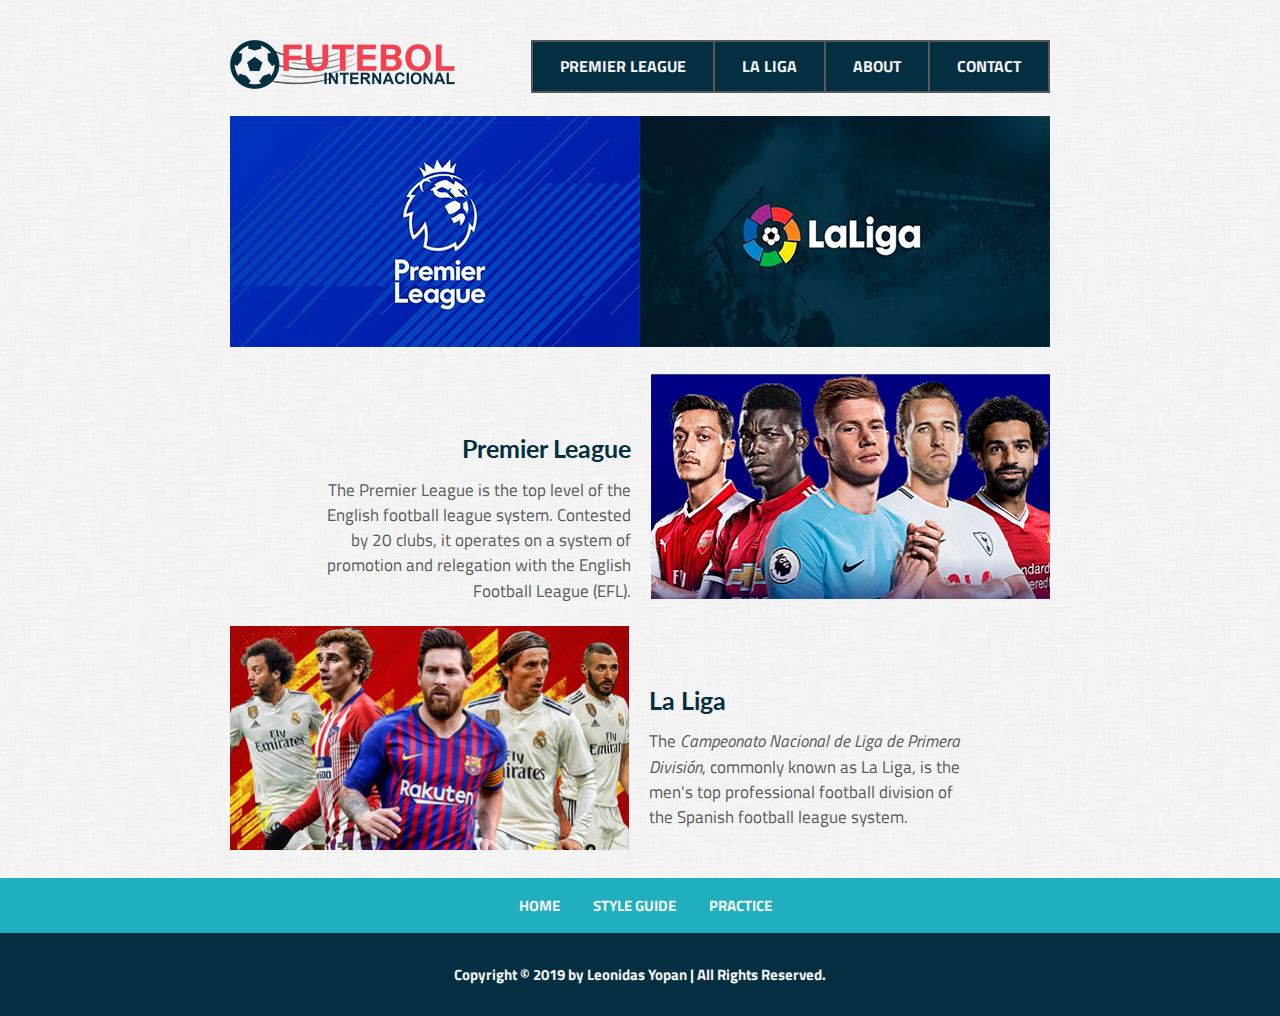
<file: index.html>
<!DOCTYPE html>
<html lang="en-US">
<head>
    <meta charset="UTF-8">
    <meta name="viewport" content="width=device-width, initial-scale=1.0">
    <meta http-equiv="X-UA-Compatible" content="ie=edge">
    <title>Home | Futebol Internacional | Tudo sobre a Premier League e La Liga</title>

    <link rel="icon" href="images/favicon.ico" type="image/x-icon"/>
    <link href="css/styles.css" type="text/css" rel="stylesheet" />
</head>
<body>

    <!-- The header will hold both the logo and the main navigation -->
    <header class="content-width">
        <a href="index.html"><img src="images/logo.png" alt="Logo Futebol Internacional"></a>
        <nav>
            <ul>
                <li><a href="premier-league.html">Premier League</a></li>
                <li><a href="la-liga.html">La Liga</a></li>
                <li><a href="about.html">About</a></li>
                <li><a href="contact.html">Contact</a></li>
            </ul>
        </nav>

        <!-- This DIV element is used only for style purposes -->
        <div class="clear-float"></div>
    </header>
    <main id="home-main" class="content-width">
        <h1>Futebol Internacional | Tudo Sobre a Premier League e La Liga</h1>
        <figure id="main-image">
            <img src="images/premier-league-and-la-liga.jpg" alt="Premier League and La Liga Logos">
        </figure>

        <section>
            <div>
                <h2>Premier League</h2>

                <p>The Premier League is the top level of the English football league system. Contested by 20 clubs, it operates on a system of promotion and relegation with the English Football League (EFL).</p> 
            </div>       

            <figure>
                <img src="images/top-players-premier-league.jpg" alt="Top Players Premier League">
            </figure>
        </section>
        <section>
            <div>
                <h2>La Liga</h2>

                <p>The <i>Campeonato Nacional de Liga de Primera División</i>, commonly known as La Liga, is the men's top professional football division of the Spanish football league system.</p>
            </div>
            
            <figure>
                <img src="images/top-players-la-liga.jpg" alt="Top Players La Liga">
            </figure>
        </section>
        

    </main>

    <!-- The footer will be divided in two sections: Copyright and Secondary Navigation -->
    <footer>
        <nav>
            <ul class="content-width">
                <li><a href="index.html">Home</a></li>
                <li><a href="styleguide/styleguide.html">Style Guide</a></li>
                <li><a href="practice/index.html">Practice</a></li>
            </ul>            
        </nav>
        <section id="copyright-section">
            <div class="content-width">
                <p>Copyright © 2019 by Leonidas Yopan | All Rights Reserved.</p>
            </div>            
        </section>
    </footer>    
</body>
</html>
</file>
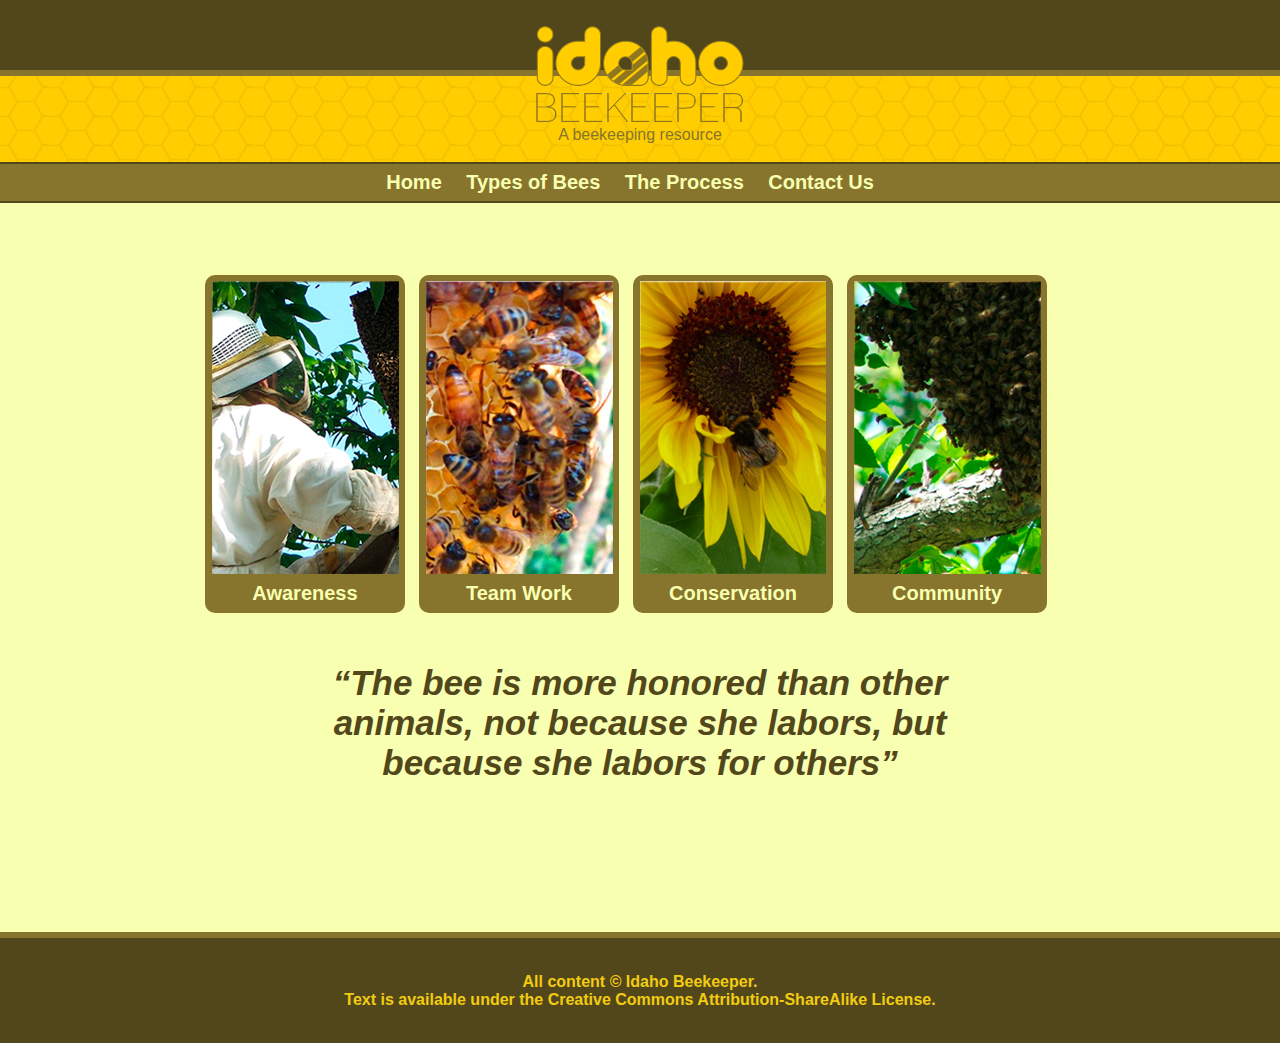
<file: practice/index.html>
<!DOCTYPE html>
<html lang="en-US">
    <head>
        <title>Idaho Beekeeper | Home Page</title>
        <meta charset="utf-8"/>

        <link href="style-home.css" type="text/css" rel="stylesheet" />
    </head>
    <body>        
        <header>           

            <div id="top-bar">
            </div>

            <img src="images/logo-w6.png" alt="Idaho Beekeeper Logo"/>
            

            <h1>A beekeeping resource</h1>
                
            <nav>
                <ul>
                    <li><a href="index.html">Home</a></li>
                    <li><a href="types.html">Types of Bees</a></li>
                    <li><a href="process.html">The Process</a></li>
                    <li><a href="#">Contact Us</a></li>
                </ul>
            </nav>
            
        </header>    
        <main>
            <div class="center-content">
                <figure>
                    <img src="images/beekeeping-w6.jpg" alt="Photo of a beekeeper working with protection | Awareness">
                    <figcaption>Awareness</figcaption>
                </figure>

                <figure>
                    <img src="images/hive-w6.jpg" alt="Photo of bees working in a hive">
                    <figcaption>Team Work</figcaption>
                </figure>

                <figure>
                    <img src="images/pollen-w6.jpg" alt="Photo of a bee collecting pollen from yellow flowers">
                    <figcaption>Conservation</figcaption>
                </figure>

                <figure>
                    <img src="images/foraging-w6.jpg" alt="Photo of many bees on their hive">
                    <figcaption>Community</figcaption>
                </figure>

                <blockquote><span class="quote-arial">“</span>The bee is more honored than other animals, not because she labors, but because she labors for others<span class="quote-arial">”</span></blockquote>
            </div>
        </main>
        <footer>
            <div class="center-content">
                <p>All content &copy; Idaho Beekeeper.</p> 
                <p>Text is available under the Creative Commons Attribution-ShareAlike License.</p>
            </div>
        </footer>
    </body>
</html>
</file>
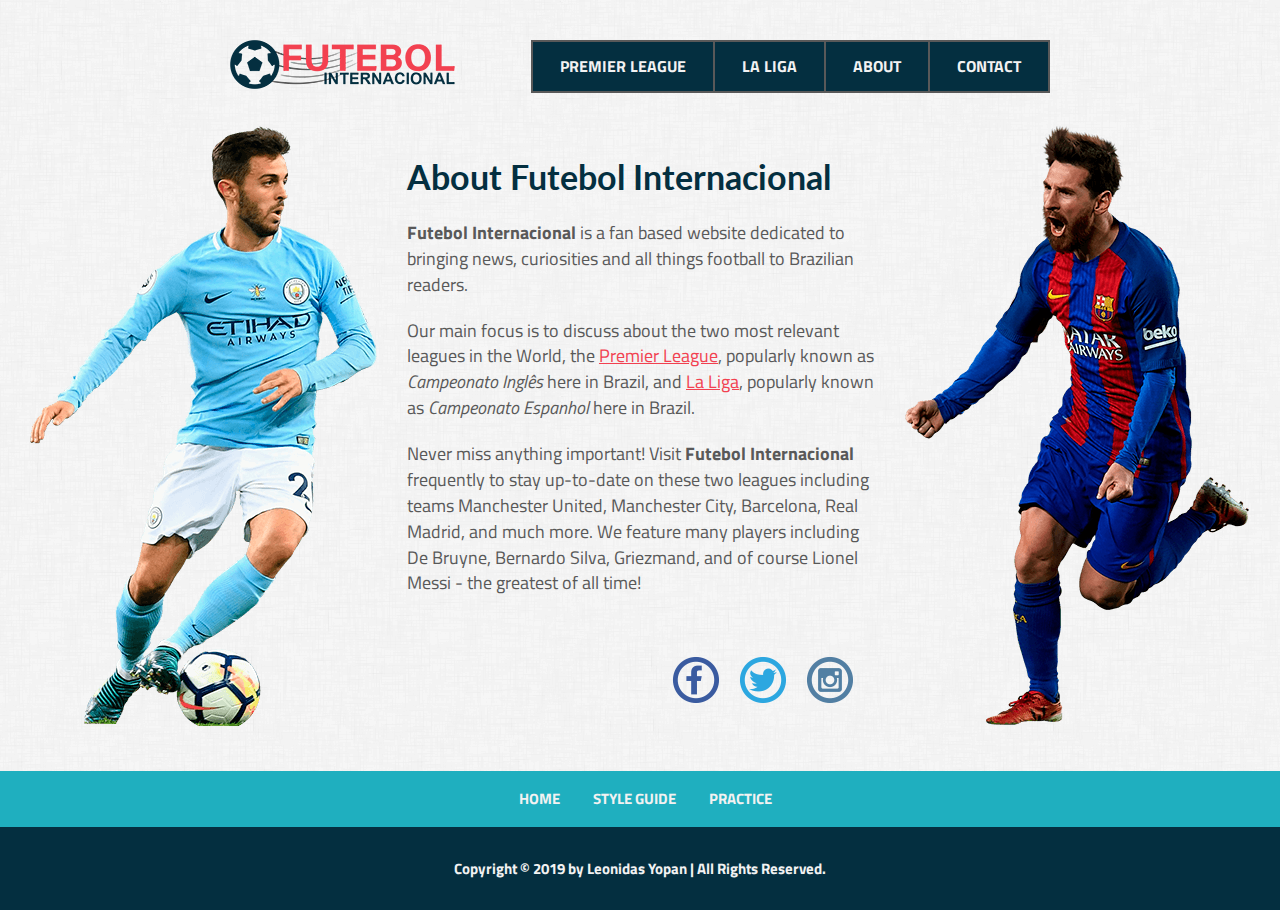
<file: about.html>
<!DOCTYPE html>
<html lang="en-US">
<head>
    <meta charset="UTF-8">
    <meta name="viewport" content="width=device-width, initial-scale=1.0">
    <meta http-equiv="X-UA-Compatible" content="ie=edge">
    <title>About | Futebol Internacional | Tudo sobre a Premier League e La Liga</title>

    <link rel="icon" href="images/favicon.ico" type="image/x-icon"/>    
    <link href="css/styles.css" type="text/css" rel="stylesheet" />
</head>
<body>

    <!-- The header will hold both the logo and the main navigation -->
    <header class="content-width">
        <a href="index.html"><img src="images/logo.png" alt="Logo Futebol Internacional"></a>
        <nav>
            <ul>
                <li><a href="premier-league.html">Premier League</a></li>
                <li><a href="la-liga.html">La Liga</a></li>
                <li><a class="currentpage" href="about.html">About</a></li>
                <li><a href="contact.html">Contact</a></li>
            </ul>
        </nav>

        <!-- This DIV element is used only for style purposes -->
        <div class="clear-float"></div>
    </header>
    <main id="about-main" class="content-width">
        
        <!-- This image will have transparency -->
        <div id="left-player">
            <figure>
                <img src="images/bernardo-silva-transparency.png" alt="Bernardo Silva">
            </figure>
        </div>

        <!-- This is the main section of the About Page -->
        <section>
            <h2>About Futebol Internacional</h2>

            <p><strong>Futebol Internacional</strong> is a fan based website dedicated to bringing news, curiosities and all things football to Brazilian readers.</p>

            <p>Our main focus is to discuss about the two most relevant leagues in the World, the <a href="premier-league.html">Premier League</a>, popularly known as <i>Campeonato Inglês</i> here in Brazil, and <a href="la-liga.html">La Liga</a>, popularly known as <i>Campeonato Espanhol</i> here in Brazil.</p>

            <p>Never miss anything important! Visit <strong>Futebol Internacional</strong> frequently to stay up-to-date on these two leagues including teams Manchester United, Manchester City, Barcelona, Real Madrid, and much more. We feature many players  including De Bruyne, Bernardo Silva, Griezmand, and of course Lionel Messi - the greatest of all time!</p>

            <section id="social-media-icons">
                <a href="#">
                    <img src="images//facebook-icon.png" alt="Icon Link for Facebook">
                </a>
                <a href="#">
                    <img src="images/twitter-icon.png" alt="Icon Link for Twitter">
                </a>
                <a href="#">
                    <img src="images/instagram-icon.png" alt="Icon Link for Instagram">
                </a>
            </section>
        </section>

        <!-- This image will have transparency -->
        <div id="right-player">
            <figure>
                <img src="images/messi-transparency.png" alt="Lionel Messi">
            </figure>
        </div>

    </main>

    <!-- The footer will be divided in two sections: Copyright and Secondary Navigation -->
    <footer>
        <nav>
            <ul class="content-width">
                <li><a href="index.html">Home</a></li>
                <li><a href="styleguide/styleguide.html">Style Guide</a></li>
                <li><a href="practice/index.html">Practice</a></li>
            </ul>            
        </nav>
        <section id="copyright-section">
            <div class="content-width">
                <p>Copyright © 2019 by Leonidas Yopan | All Rights Reserved.</p>
            </div>            
        </section>
    </footer>    
</body>
</html>
</file>
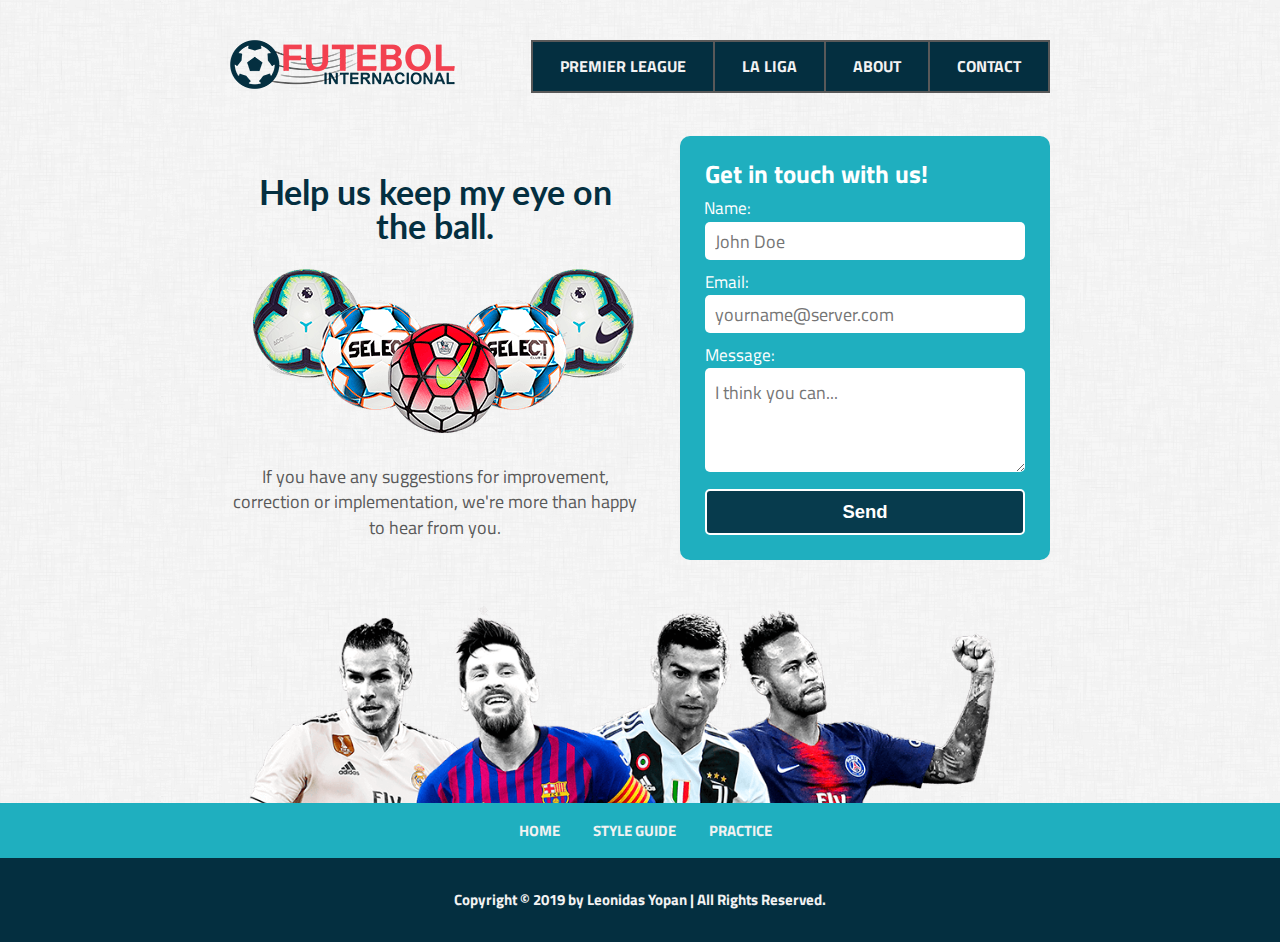
<file: contact.html>
<!DOCTYPE html>
<html lang="en-US">
<head>
    <meta charset="UTF-8">
    <meta name="viewport" content="width=device-width, initial-scale=1.0">
    <meta http-equiv="X-UA-Compatible" content="ie=edge">
    <title>Contact | Futebol Internacional | Tudo sobre a Premier League e La Liga</title>

    <link rel="icon" href="images/favicon.ico" type="image/x-icon"/>
    <link href="css/styles.css" type="text/css" rel="stylesheet" />
</head>
<body>

    <!-- The header will hold both the logo and the main navigation -->
    <header class="content-width">
        <a href="index.html"><img src="images/logo.png" alt="Logo Futebol Internacional"></a>
        <nav>
            <ul>
                <li><a href="premier-league.html">Premier League</a></li>
                <li><a href="la-liga.html">La Liga</a></li>
                <li><a href="about.html">About</a></li>
                <li><a class="currentpage" href="contact.html">Contact</a></li>
            </ul>
        </nav>

        <!-- This DIV element is used only for style purposes -->
        <div class="clear-float"></div>
    </header>
    <main id="contact-main" class="content-width">

        <!-- This DIV element is used only for style purposes -->
        <div class="two-column">
            <section>

                <h2>Help us keep my eye on the ball.</h2>

                <figure id="contact-balls">
                    <img src="images/aligned-balls.png" alt="Some samples of football balls">
                </figure>                

                <p>If you have any suggestions for improvement, correction or implementation, we're more than happy to hear from you.</p>

            </section>

            <!-- The form is not functional yet -->
            <form action="#">
                <fieldset>
                    <legend>Get in touch with us!</legend>
                    
                        <label for="Name">Name:</label>
                        <input type="text" name="Name" id="Name" placeholder="John Doe" />
                                   
                    
                        <label for="Email">Email:</label>
                        <input type="text" name="Email" id="Email" placeholder="yourname@server.com" />
                    
                    
                        <label for="Message">Message:</label><br />
                        <textarea name="Message" rows="3" id="Message" placeholder="I think you can..."></textarea>

                        <button>Send</button>
                    
                </fieldset>
            </form>
        </div>

        <figure id="contact-top-players">
            <img src="images/top-players-transparency.png" alt="Top Players La Liga">
        </figure>        

    </main>

    <!-- The footer will be divided in two sections: Copyright and Secondary Navigation -->
    <footer>
        <nav>
            <ul class="content-width">
                <li><a href="index.html">Home</a></li>
                <li><a href="styleguide/styleguide.html">Style Guide</a></li>
                <li><a href="practice/index.html">Practice</a></li>
            </ul>            
        </nav>
        <section id="copyright-section">
            <div class="content-width">
                <p>Copyright © 2019 by Leonidas Yopan | All Rights Reserved.</p>
            </div>            
        </section>
    </footer>    
</body>
</html>
</file>
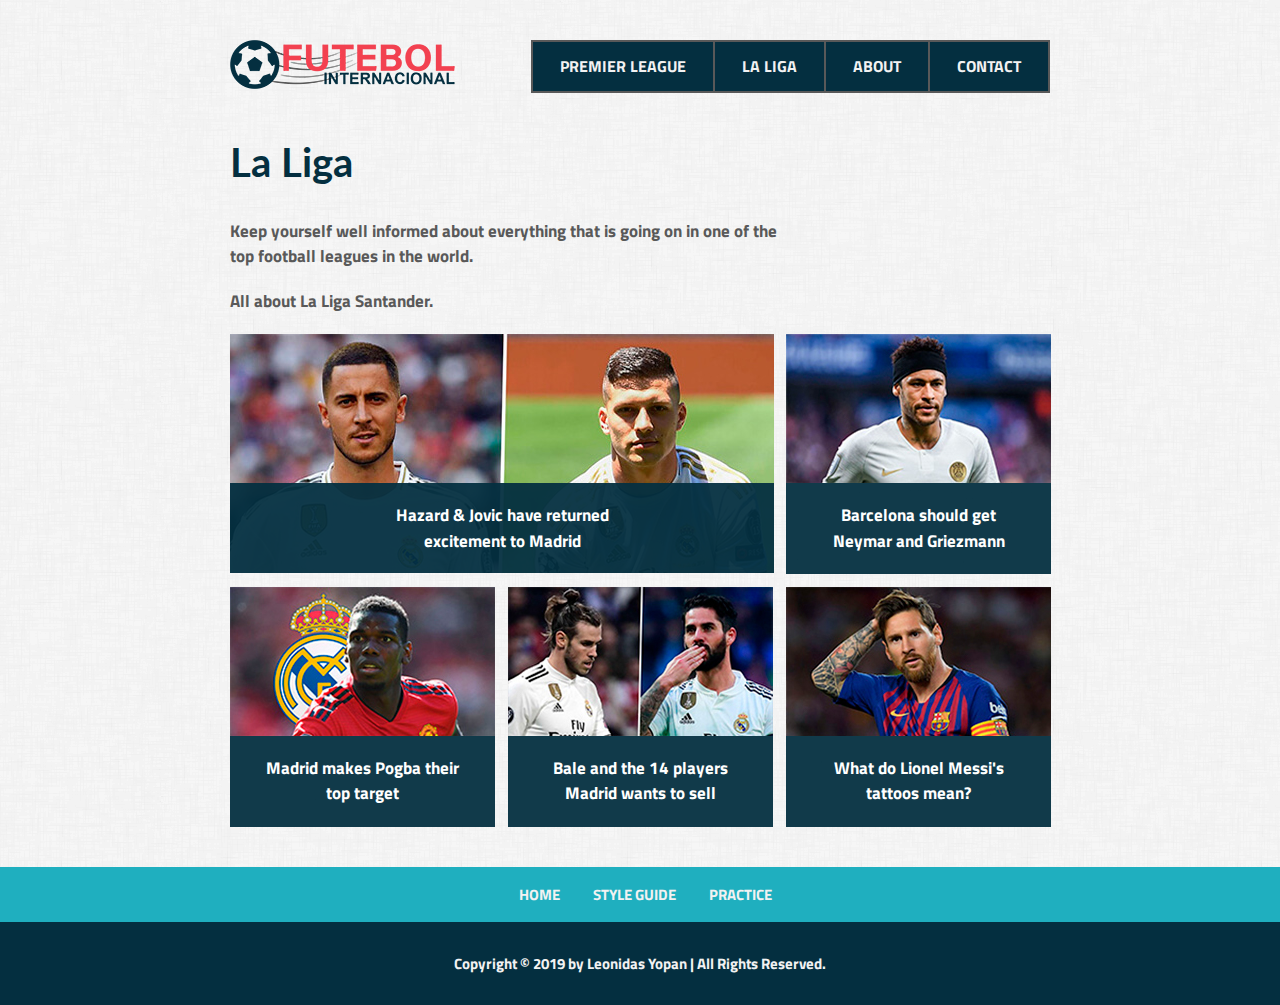
<file: la-liga.html>
<!DOCTYPE html>
<html lang="en-US">
<head>
    <meta charset="UTF-8">
    <meta name="viewport" content="width=device-width, initial-scale=1.0">
    <meta http-equiv="X-UA-Compatible" content="ie=edge">
    <title>La Liga | Futebol Internacional | Tudo sobre a Premier League e La Liga</title>

    <link rel="icon" href="images/favicon.ico" type="image/x-icon"/>
    <link href="css/styles.css" type="text/css" rel="stylesheet" />
</head>
<body>

    <!-- The header will hold both the logo and the main navigation -->
    <header class="content-width">
        <a href="index.html"><img src="images/logo.png" alt="Logo Futebol Internacional"></a>
        <nav>
            <ul>
                <li><a href="premier-league.html">Premier League</a></li>
                <li><a class="currentpage" href="la-liga.html">La Liga</a></li>
                <li><a href="about.html">About</a></li>
                <li><a href="contact.html">Contact</a></li>
            </ul>
        </nav>

        <!-- This DIV element is used only for style purposes -->
        <div class="clear-float"></div>
    </header>
    <main id="liga-main" class="content-width">
        
        <section class="intro-section" id="la-liga-intro">
            <h2>La Liga</h2>

            <p>Keep yourself well informed about everything that is going on in one of the top football leagues in the world.</p>

            <p>All about La Liga Santander.</p>

        </section>

        <!-- This section is organized with <a> elements because I need that the whole thing behaves as a link -->
        <!-- The IDs seem generic, news-01, news-02, etc... because the content inside each is supposed to change on a daily basis -->
        <section class="news-section">

            <a href="#" class="main-news-call" id="news-01">

                <figure>
                    <img src="images/main-news-la-liga.jpg" alt="Hazard and Jovic">
                    <figcaption>Hazard & Jovic have returned excitement to Madrid</figcaption>
                </figure>

            </a>

            <a href="#" class="news-call" id="news-02">

                <figure>
                    <img src="images/neymar-news.jpg" alt="Neymar PSG">
                    <figcaption>Barcelona should get Neymar and Griezmann</figcaption>
                </figure>

            </a>

            <a href="#" class="news-call" id="news-03">

                <figure>
                    <img src="images/pogba-news.jpg" alt="Pogba Manchester United">
                    <figcaption>Madrid makes Pogba their top target</figcaption>
                </figure>

            </a>

            <a href="#" class="news-call" id="news-04">

                <figure>
                    <img src="images/bale-isco-news.jpg" alt="Neymar PSG">
                    <figcaption>Bale and the 14 players Madrid wants to sell</figcaption>
                </figure>

            </a>

            <a href="#" class="news-call" id="news-05">

                <figure>
                    <img src="images/messi-news.jpg" alt="Messi Barcelona">
                    <figcaption>What do Lionel Messi's tattoos mean?</figcaption>
                </figure>

            </a>

        </section>

    </main>

    <!-- The footer will be divided in two sections: Copyright and Secondary Navigation -->
    <footer>
        <nav>
            <ul class="content-width">
                <li><a href="index.html">Home</a></li>
                <li><a href="styleguide/styleguide.html">Style Guide</a></li>
                <li><a href="practice/index.html">Practice</a></li>
            </ul>            
        </nav>
        <section id="copyright-section">
            <div class="content-width">
                <p>Copyright © 2019 by Leonidas Yopan | All Rights Reserved.</p>
            </div>            
        </section>
    </footer>    
</body>
</html>
</file>
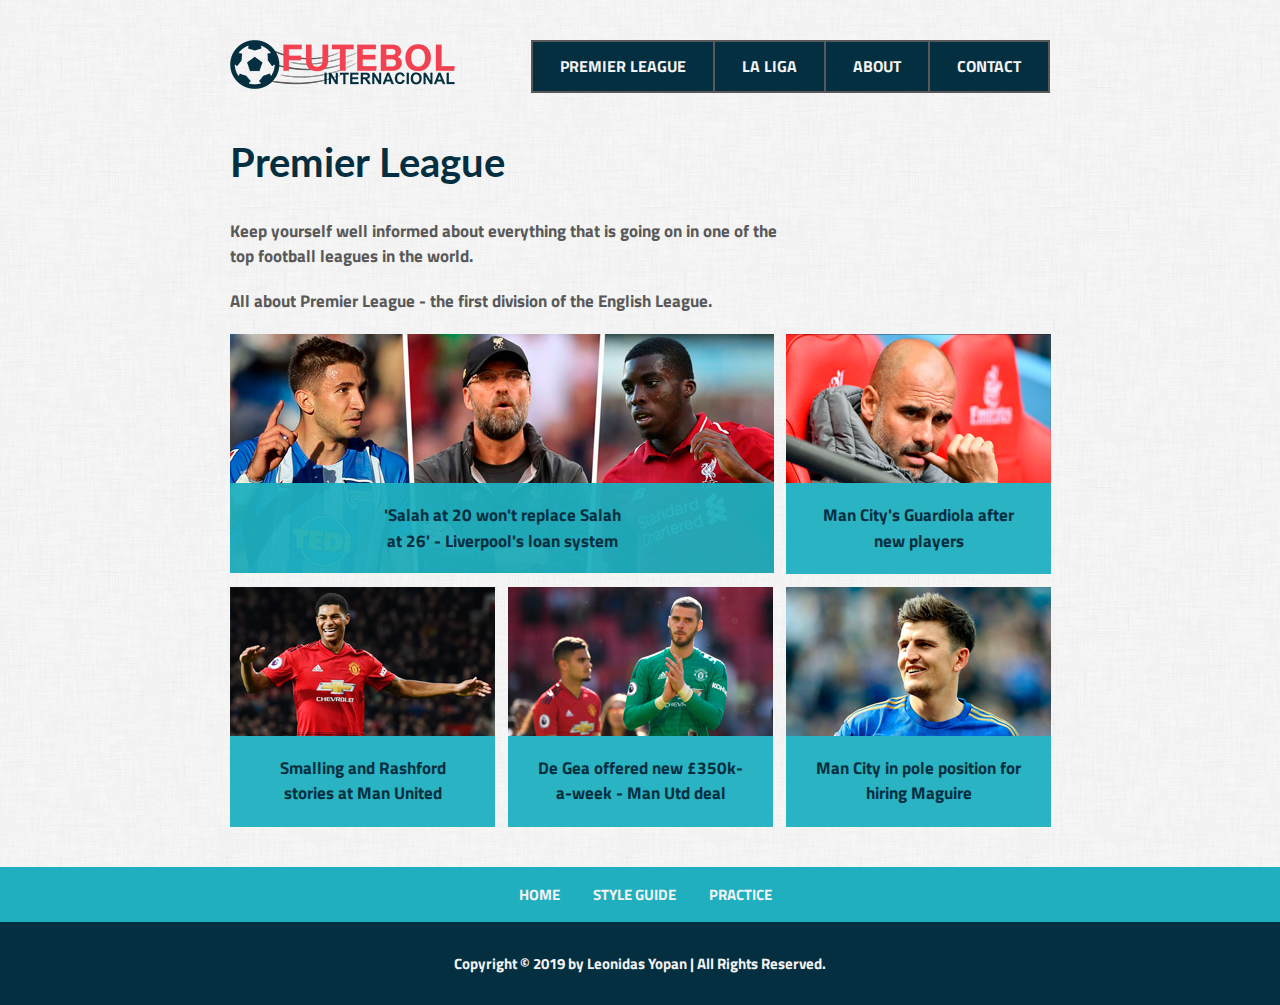
<file: premier-league.html>
<!DOCTYPE html>
<html lang="en-US">
<head>
    <meta charset="UTF-8">
    <meta name="viewport" content="width=device-width, initial-scale=1.0">
    <meta http-equiv="X-UA-Compatible" content="ie=edge">
    <title>Premier League | Futebol Internacional | Tudo sobre a Premier League e La Liga</title>

    <link rel="icon" href="images/favicon.ico" type="image/x-icon"/>
    <link href="css/styles.css" type="text/css" rel="stylesheet" />
</head>
<body>

    <!-- The header will hold both the logo and the main navigation -->
    <header class="content-width">
        <a href="index.html"><img src="images/logo.png" alt="Logo Futebol Internacional"></a>
        <nav>
            <ul>
                <li><a class="currentpage" href="premier-league.html">Premier League</a></li>
                <li><a href="la-liga.html">La Liga</a></li>
                <li><a href="about.html">About</a></li>
                <li><a href="contact.html">Contact</a></li>
            </ul>
        </nav>

        <!-- This DIV element is used only for style purposes -->
        <div class="clear-float"></div>
    </header>
    <main id="premier-main" class="content-width">
        
        <section class="intro-section" id="premier-league-intro">
            <h2>Premier League</h2>

            <p>Keep yourself well informed about everything that is going on in one of the top football leagues in the world.</p>

            <p>All about Premier League - the first division of the English League.</p>

        </section>

        <!-- This section is organized with <a> elements because I need that the whole thing behaves as a link -->
        <!-- The IDs seem generic, news-01, news-02, etc... because the content inside each is supposed to change on a daily basis -->
        <section class="news-section">

            <a href="#" class="main-news-call" id="news-01">

                <figure>
                    <img src="images/liverpool-transfers-news.jpg" alt="Liverpool Transfers">
                    <figcaption>'Salah at 20 won't replace Salah at 26' - Liverpool's loan system</figcaption>
                </figure>

            </a>

            <a href="#" class="news-call" id="news-02">

                <figure>
                    <img src="images/guardiola-news.jpg" alt="Pep Guardiola">
                    <figcaption>Man City's Guardiola after new players</figcaption>
                </figure>

            </a>

            <a href="#" class="news-call" id="news-03">

                <figure>
                    <img src="images/rashford-news.jpg" alt="Rashford at Man United">
                    <figcaption>Smalling and Rashford stories at Man United</figcaption>
                </figure>

            </a>

            <a href="#" class="news-call" id="news-04">

                <figure>
                    <img src="images/de-gea-news.jpg" alt="De Gea Man United">
                    <figcaption>De Gea offered new &#163;350k-a-week - Man Utd deal</figcaption>
                </figure>

            </a>

            <a href="#" class="news-call" id="news-05">

                <figure>
                    <img src="images/maguire-news.jpg" alt="Maguire to City">
                    <figcaption>Man City in pole position for hiring Maguire</figcaption>
                </figure>

            </a>

        </section>


    </main>

    <!-- The footer will be divided in two sections: Copyright and Secondary Navigation -->
    <footer>
        <nav>
            <ul class="content-width">
                <li><a href="index.html">Home</a></li>
                <li><a href="styleguide/styleguide.html">Style Guide</a></li>
                <li><a href="practice/index.html">Practice</a></li>
            </ul>            
        </nav>
        <section id="copyright-section">
            <div class="content-width">
                <p>Copyright © 2019 by Leonidas Yopan | All Rights Reserved.</p>
            </div>            
        </section>
    </footer>    
</body>
</html>
</file>
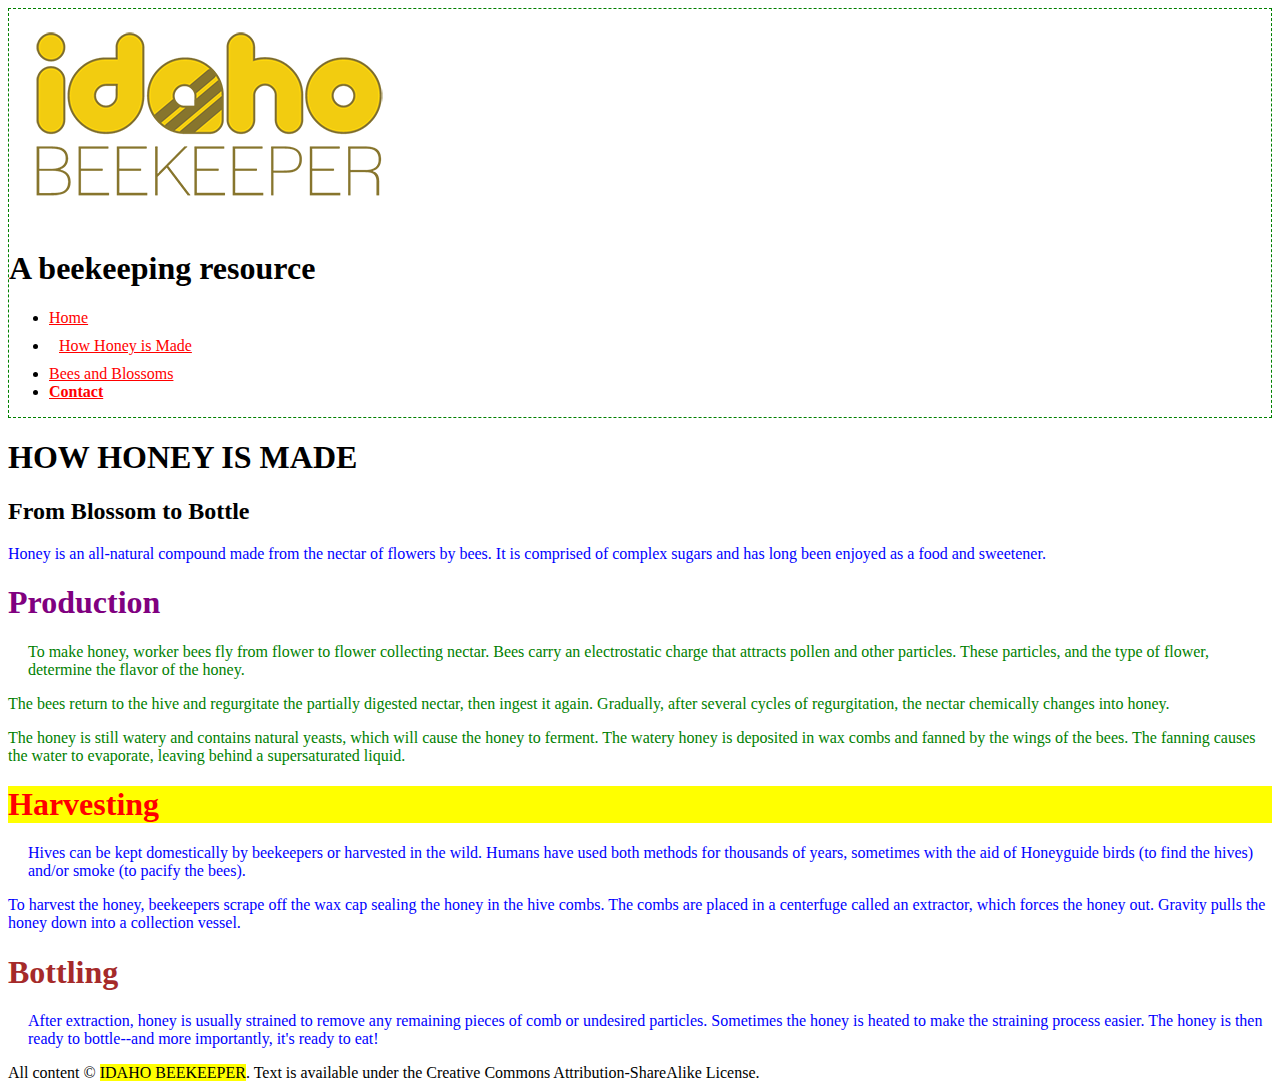
<file: practice/process.html>
<!DOCTYPE html>
<html lang="en-US">
<head>
    <title>Idaho Beekeeper | How Honey is Made</title>
    <meta charset="utf-8" />

    <link href="beestyle.css" type="text/css" rel="stylesheet" />

</head>
<body>
    <header>
        <img src="images/logo.png" alt="Idaho Beekeeper Logo" />

        <h1>A beekeeping resource</h1>

        <nav>
            <ul>
                <li><a href="index.html">Home</a></li>
                <li><a href="process.html">How Honey is Made</a></li>
                <li><a href="types.html">Bees and Blossoms</a></li>
                <li><a href="contact.html" class="bolded">Contact</a></li>                
            </ul>
        </nav>
    </header>
    <main>
        <article>
            <h1 class="to-uppercase">How Honey is Made</h1>

            <h2>From Blossom to Bottle</h2>

            <p>Honey is an all-natural compound made from the nectar of flowers by bees. It is comprised of complex sugars and has long been enjoyed as a food and sweetener.</p>

            <section id="production-section">

                <h1 id="purple-text">Production</h1>

                <p>To make honey, worker bees fly from flower to flower collecting nectar. Bees carry an electrostatic charge that attracts pollen and other particles. These particles, and the type of flower, determine the flavor of the honey.</p>

                <p>The bees return to the hive and regurgitate the partially digested nectar, then ingest it again. Gradually, after several cycles of regurgitation, the nectar chemically changes into honey.</p>

                <p>The honey is still watery and contains natural yeasts, which will cause the honey to ferment. The watery honey is deposited in wax combs and fanned by the wings of the bees. The fanning causes the water to evaporate, leaving behind a supersaturated liquid.</p>

            </section>

            <section>

                <h1 class="showme" id="red-text">Harvesting</h1>

                <p>Hives can be kept domestically by beekeepers or harvested in the wild. Humans have used both methods for thousands of years, sometimes with the aid of Honeyguide birds (to find the hives) and/or smoke (to pacify the bees).</p>

                <p>To harvest the honey, beekeepers scrape off the wax cap sealing the honey in the hive combs. The combs are placed in a centerfuge called an extractor, which forces the honey out. Gravity pulls the honey down into a collection vessel.</p>

            </section>

            <section>

                <h1 id="brown-text">Bottling</h1>

                <p>After extraction, honey is usually strained to remove any remaining pieces of comb or undesired particles. Sometimes the honey is heated to make the straining process easier. The honey is then ready to bottle--and more importantly, it's ready to eat! </p>

            </section>
        </article>
    </main>
    <footer>All content © <span class="showme to-uppercase">Idaho Beekeeper</span>. Text is available under the Creative Commons Attribution-ShareAlike License. </footer>
</body>
</html>
</file>
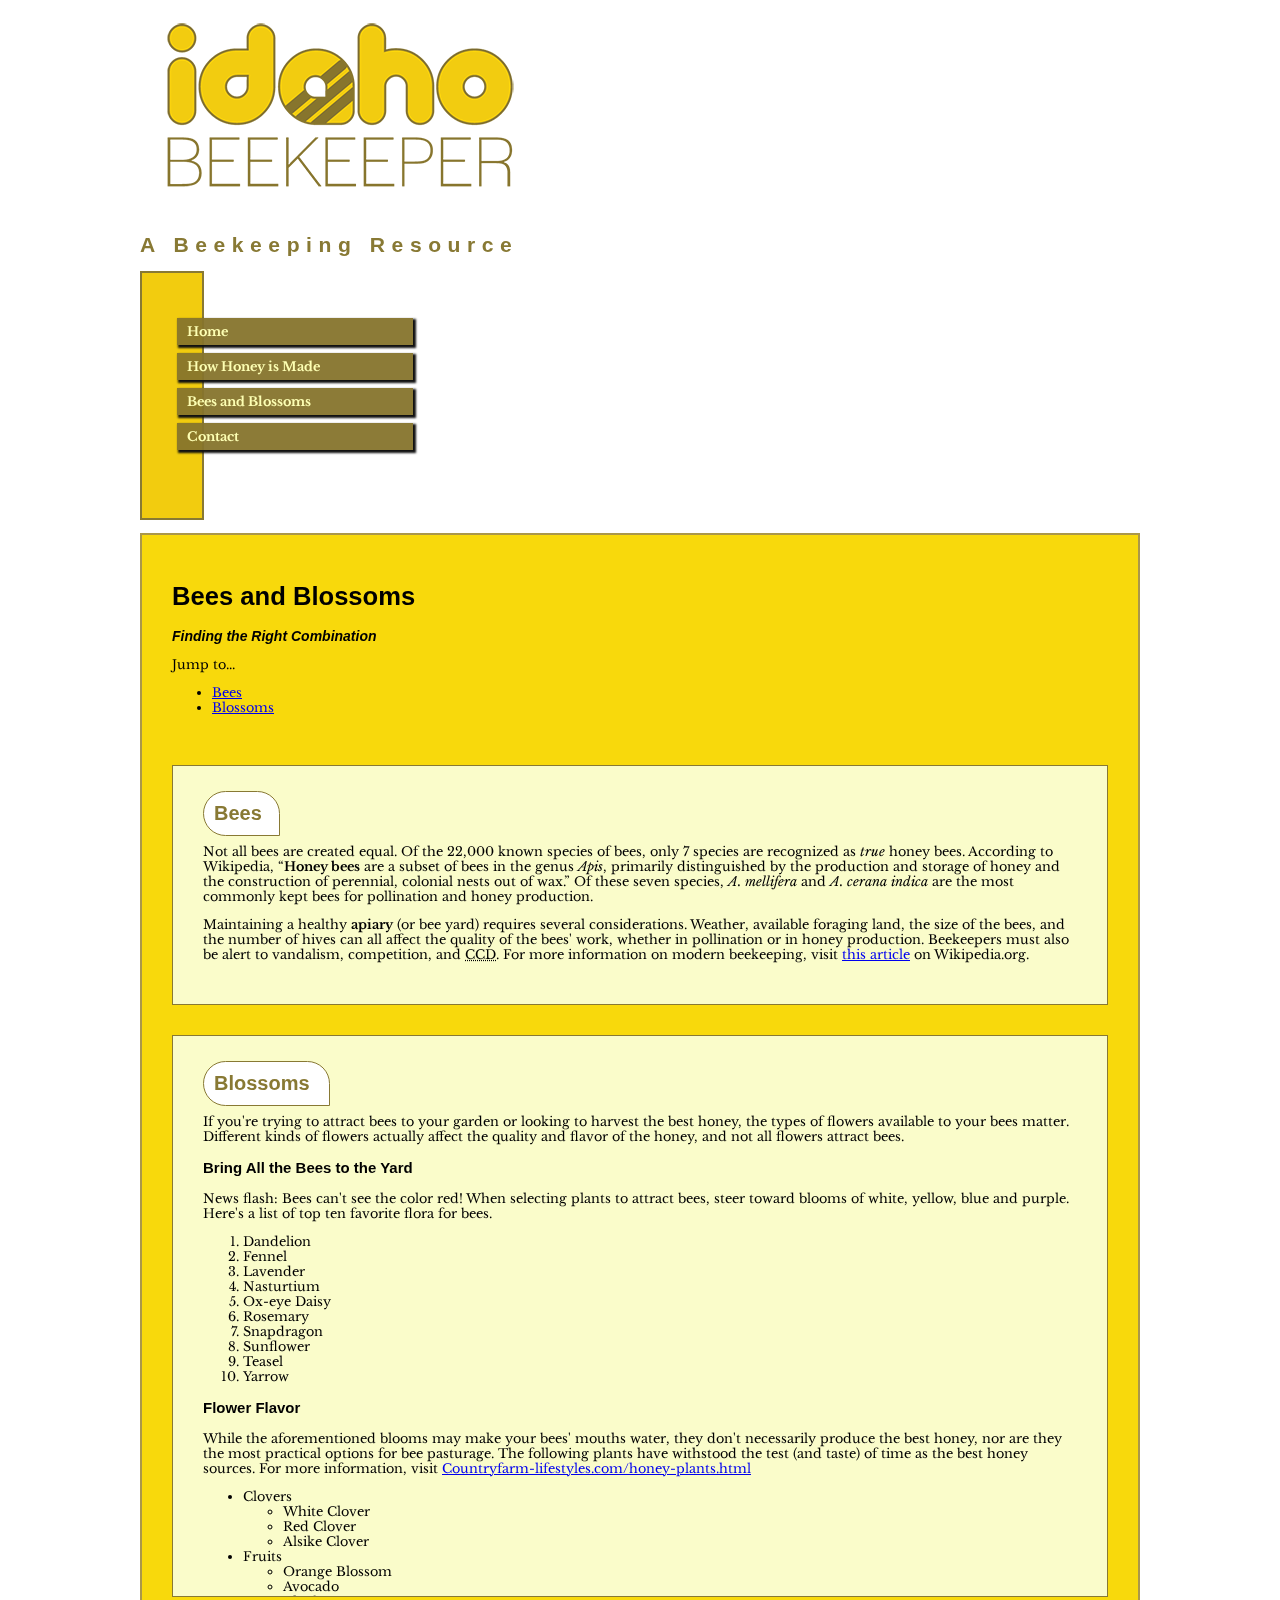
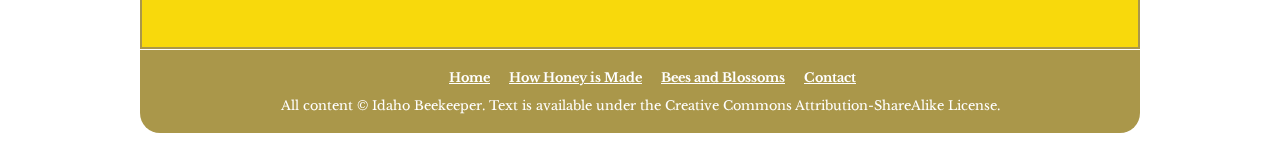
<file: practice/types.html>
<!DOCTYPE html>
<html lang="en-US">
    <head>
        <title>Idaho Beekeeper | Bees and Blossoms</title>
        <meta charset="utf-8"/>

        <link href="beestyle2.css" type="text/css" rel="stylesheet" />

    </head>
    <body>
        <header>
            <img src="images/logo.png" alt="Idaho Beekeeper Logo"/>
        
            <h1>A beekeeping resource</h1>

            <nav>
                <ul>
                    <li><a href="index.html">Home</a></li>
                    <li><a href="process.html">How Honey is Made</a></li>
                    <li><a href="types.html">Bees and Blossoms</a></li>
                    <li><a href="contact.html">Contact</a></li>
                </ul>
            </nav>
        </header>
        <main>
            <article>
                <h1>Bees and Blossoms</h1>

                <h2>Finding the Right Combination</h2>

                <p>Jump to...</p>

                <ul>
                    <li><a href="#bees">Bees</a></li>
                    <li><a href="#blossoms">Blossoms</a></li>
                </ul>

                <section id="bees">

                    <h2>Bees</h2>

                    <p>Not all bees are created equal. Of the 22,000 known species of bees, only 7 species are recognized as <em>true</em> honey bees.  According to Wikipedia, <q><strong>Honey bees</strong> are a subset of bees in the genus <i>Apis</i>, primarily distinguished by the production and storage of honey and the construction of perennial, colonial nests out of wax.</q> Of these seven species, <i>A. mellifera</i> and <i>A. cerana indica</i> are the most commonly kept bees for pollination and honey production.</p>

                    <p>Maintaining a healthy <strong>apiary</strong> (or bee yard) requires several considerations. Weather, available foraging land, the size of the bees, and the number of hives can all affect the quality of the bees' work, whether in pollination or in honey production. Beekeepers must also be alert to vandalism, competition, and <abbr title="Colony Collapse Disorder">CCD</abbr>. For more information on modern beekeeping, visit <a href="http://en.wikipedia.org/wiki/Beekeeping#Modern_beekeeping">this article</a> on Wikipedia.org.</p>

                </section>

                <section id="blossoms">

                    <h2>Blossoms</h2>

                    <p>If you're trying to attract bees to your garden or looking to harvest the best honey, the types of flowers available to your bees matter. Different kinds of flowers actually affect the quality and flavor of the honey, and not all flowers attract bees.</p>

                    <section>
                        <h3>Bring All the Bees to the Yard</h3>

                        <p>News flash: Bees can't see the color red! When selecting plants to attract bees, steer toward blooms of white, yellow, blue and purple. Here's a list of top ten favorite flora for bees.</p>

                        <ol>    
                            <li>Dandelion</li>
                            <li>Fennel</li>
                            <li>Lavender</li>
                            <li>Nasturtium</li>
                            <li>Ox-eye Daisy</li>
                            <li>Rosemary</li>
                            <li>Snapdragon</li>
                            <li>Sunflower</li>
                            <li>Teasel</li>
                            <li>Yarrow</li>
                        </ol>
                    </section>

                    <section>
                        <h3>Flower Flavor</h3>

                        <p>While the aforementioned blooms may make your bees' mouths water, they don't necessarily produce the best honey, nor are they the most practical options for bee pasturage. The following plants have withstood the test (and taste) of time as the best honey sources. For more information, visit <a href="Countryfarm-lifestyles.com/honey-plants.html" target="_blank">Countryfarm-lifestyles.com/honey-plants.html</a></p>

                        <ul>
                            <li>Clovers
                                <ul>
                                    <li>White Clover</li>
                                    <li>Red Clover</li>
                                    <li>Alsike Clover</li>   
                                </ul>
                            </li>
                            <li>Fruits
                                <ul>
                                    <li>Orange Blossom</li>
                                    <li>Avocado</li>
                                    <li>Blueberry</li>   
                                </ul>
                            </li>
                            <li>Cover Crops
                                <ul>
                                    <li>Alfalfa</li>
                                    <li>Buckwheat</li>  
                                </ul>
                            </li>
                            <li>Herbs
                                <ul>
                                    <li>Sage</li>
                                    <li>Fireweed</li>
                                </ul>
                            </li>
                        </ul>
                    </section>
                </section>
            </article>
        </main>
        <footer>
            <nav>
                <ul>                
                    <li><a href="index.html">Home</a></li>                
                    <li><a href="process.html">How Honey is Made</a></li>                
                    <li><a href="types.html">Bees and Blossoms</a></li>                
                    <li><a href="contact.html">Contact</a></li>                
                </ul>                
            </nav>

            All content &copy; Idaho Beekeeper. Text is available under the Creative Commons Attribution-ShareAlike License.
        </footer>
    </body>
</html>
</file>
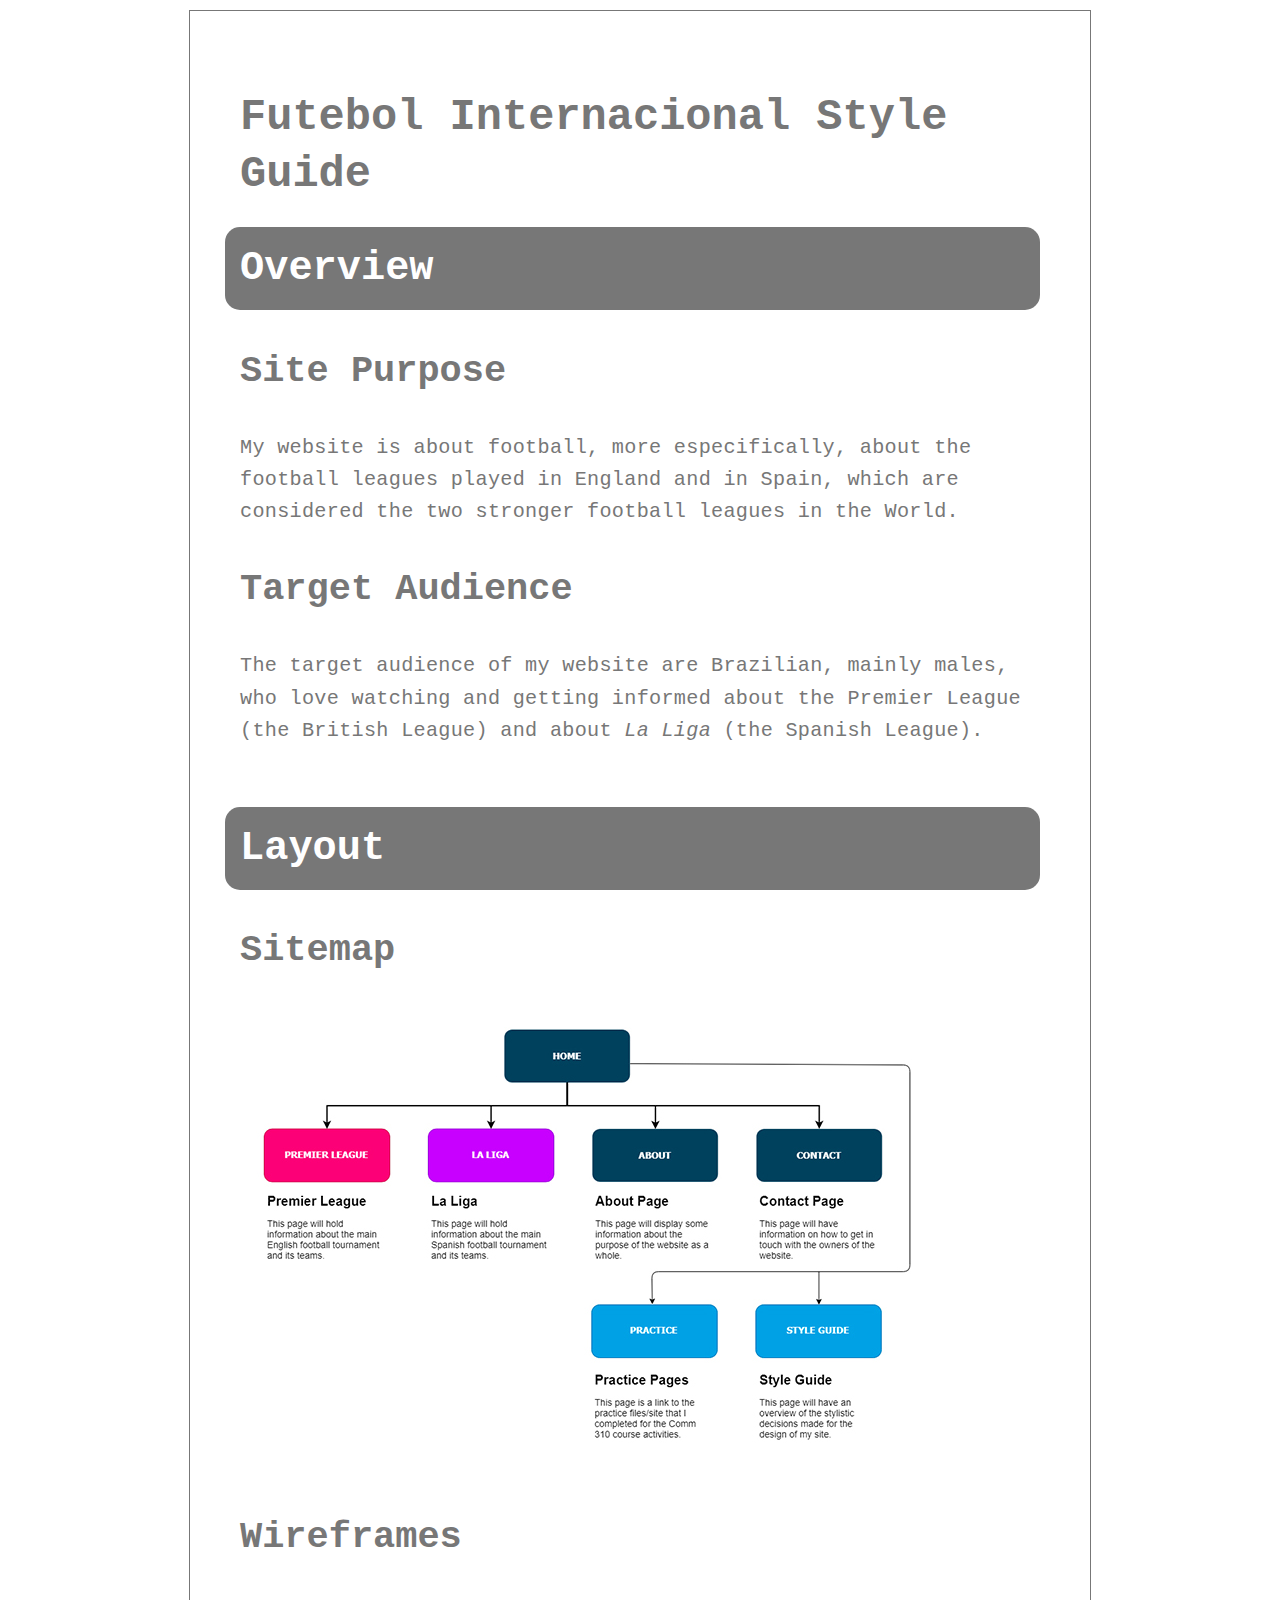
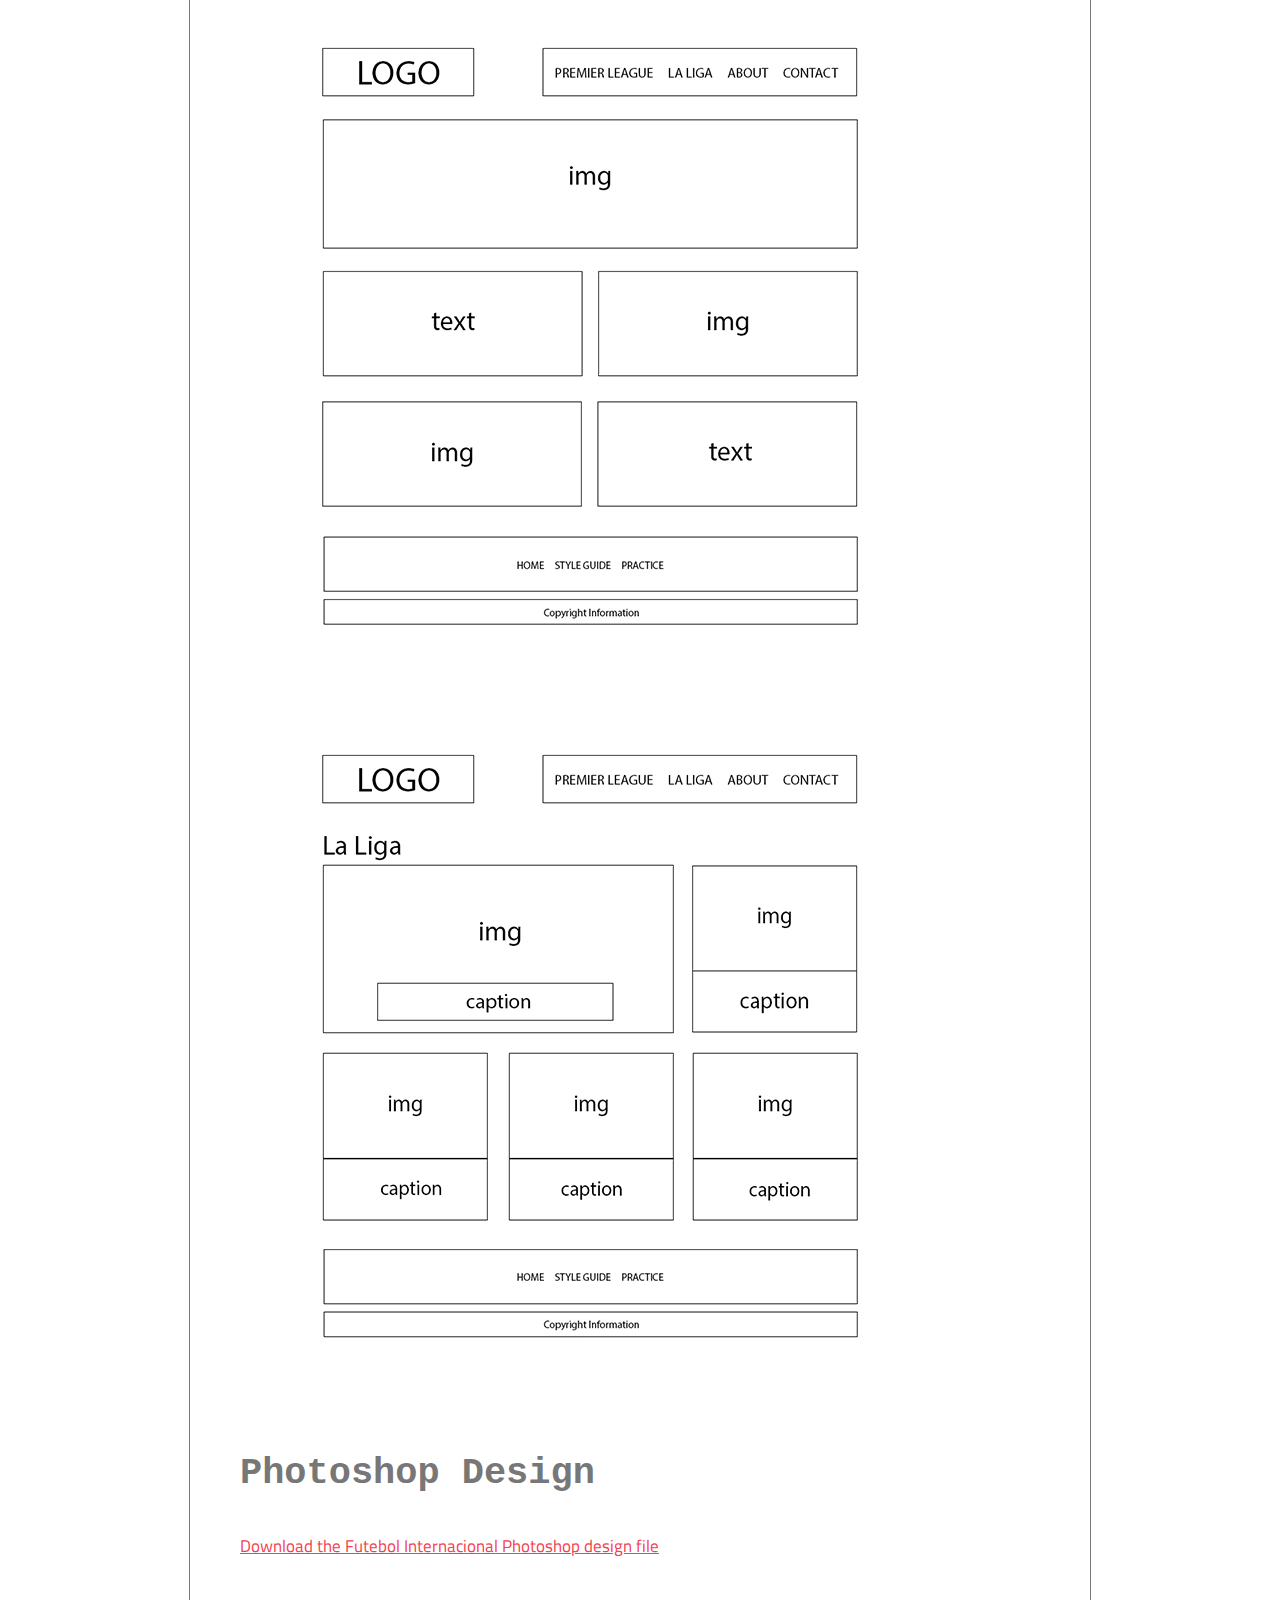
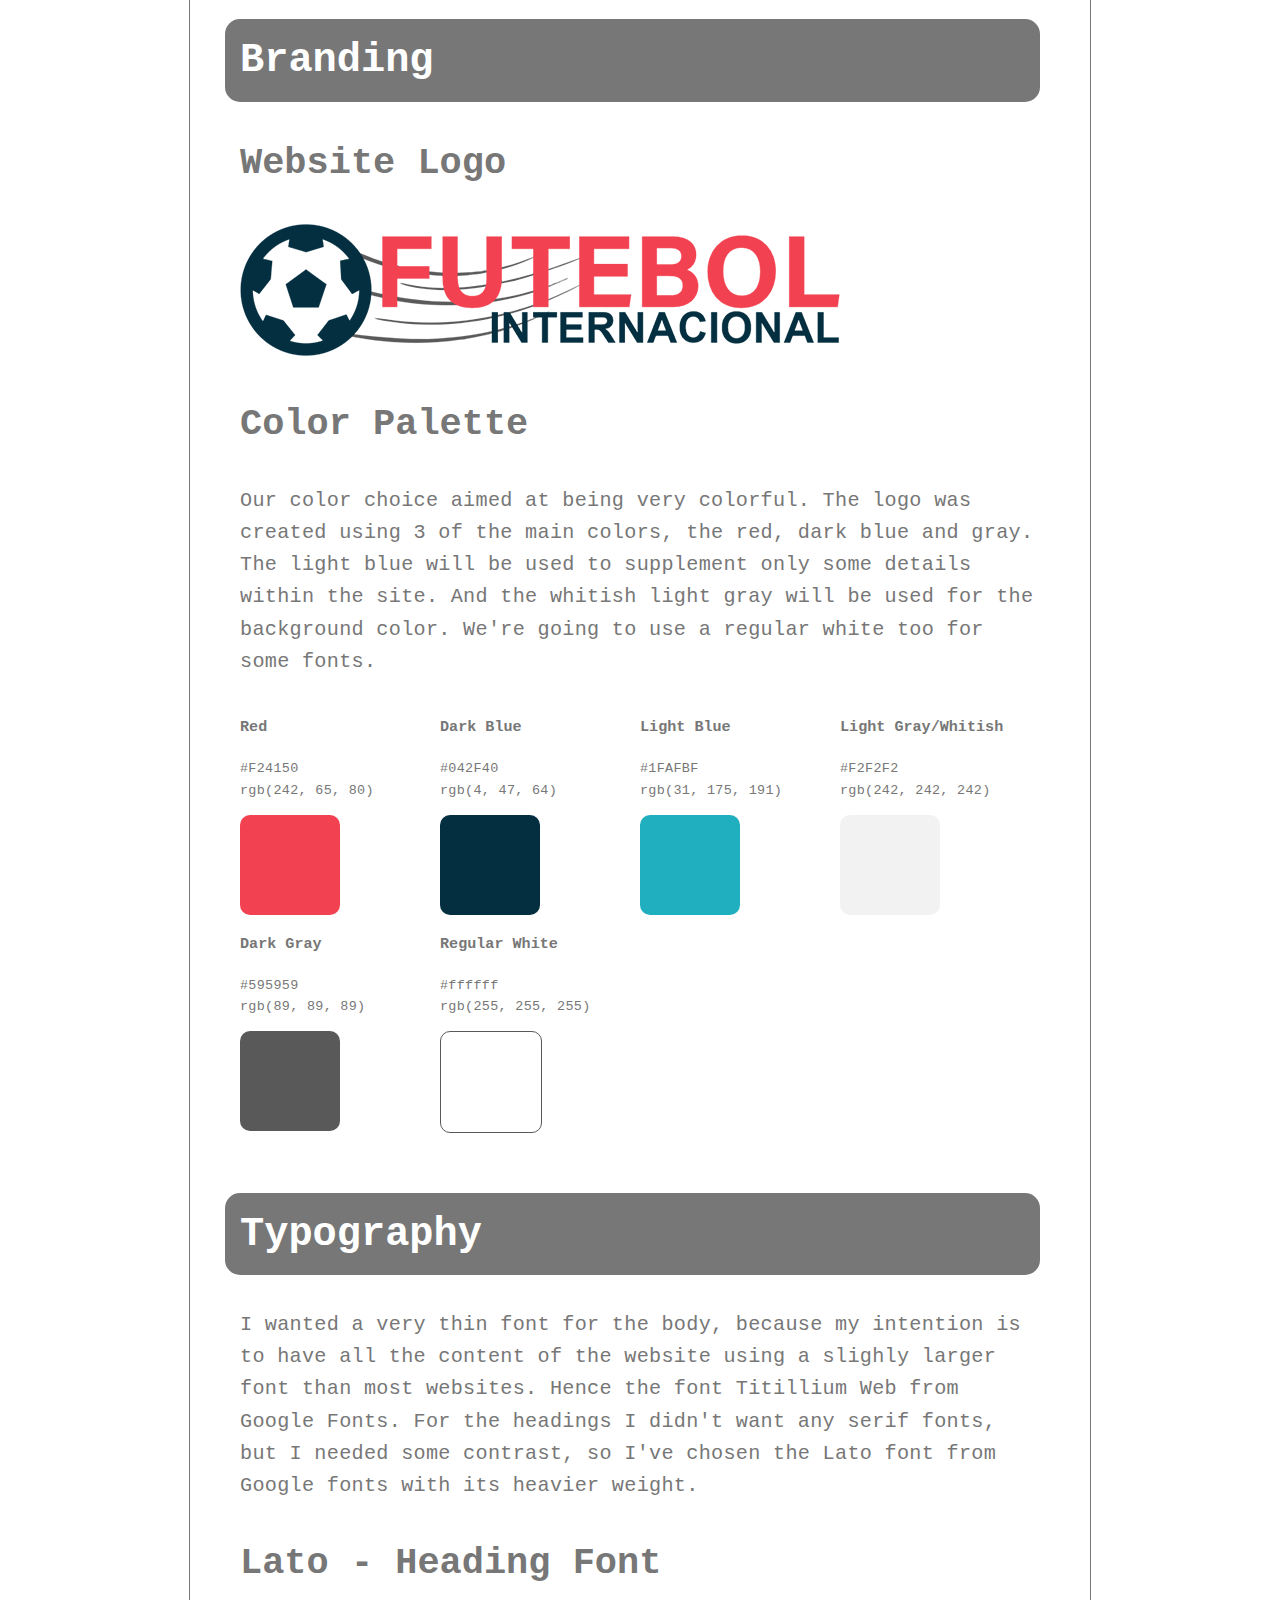
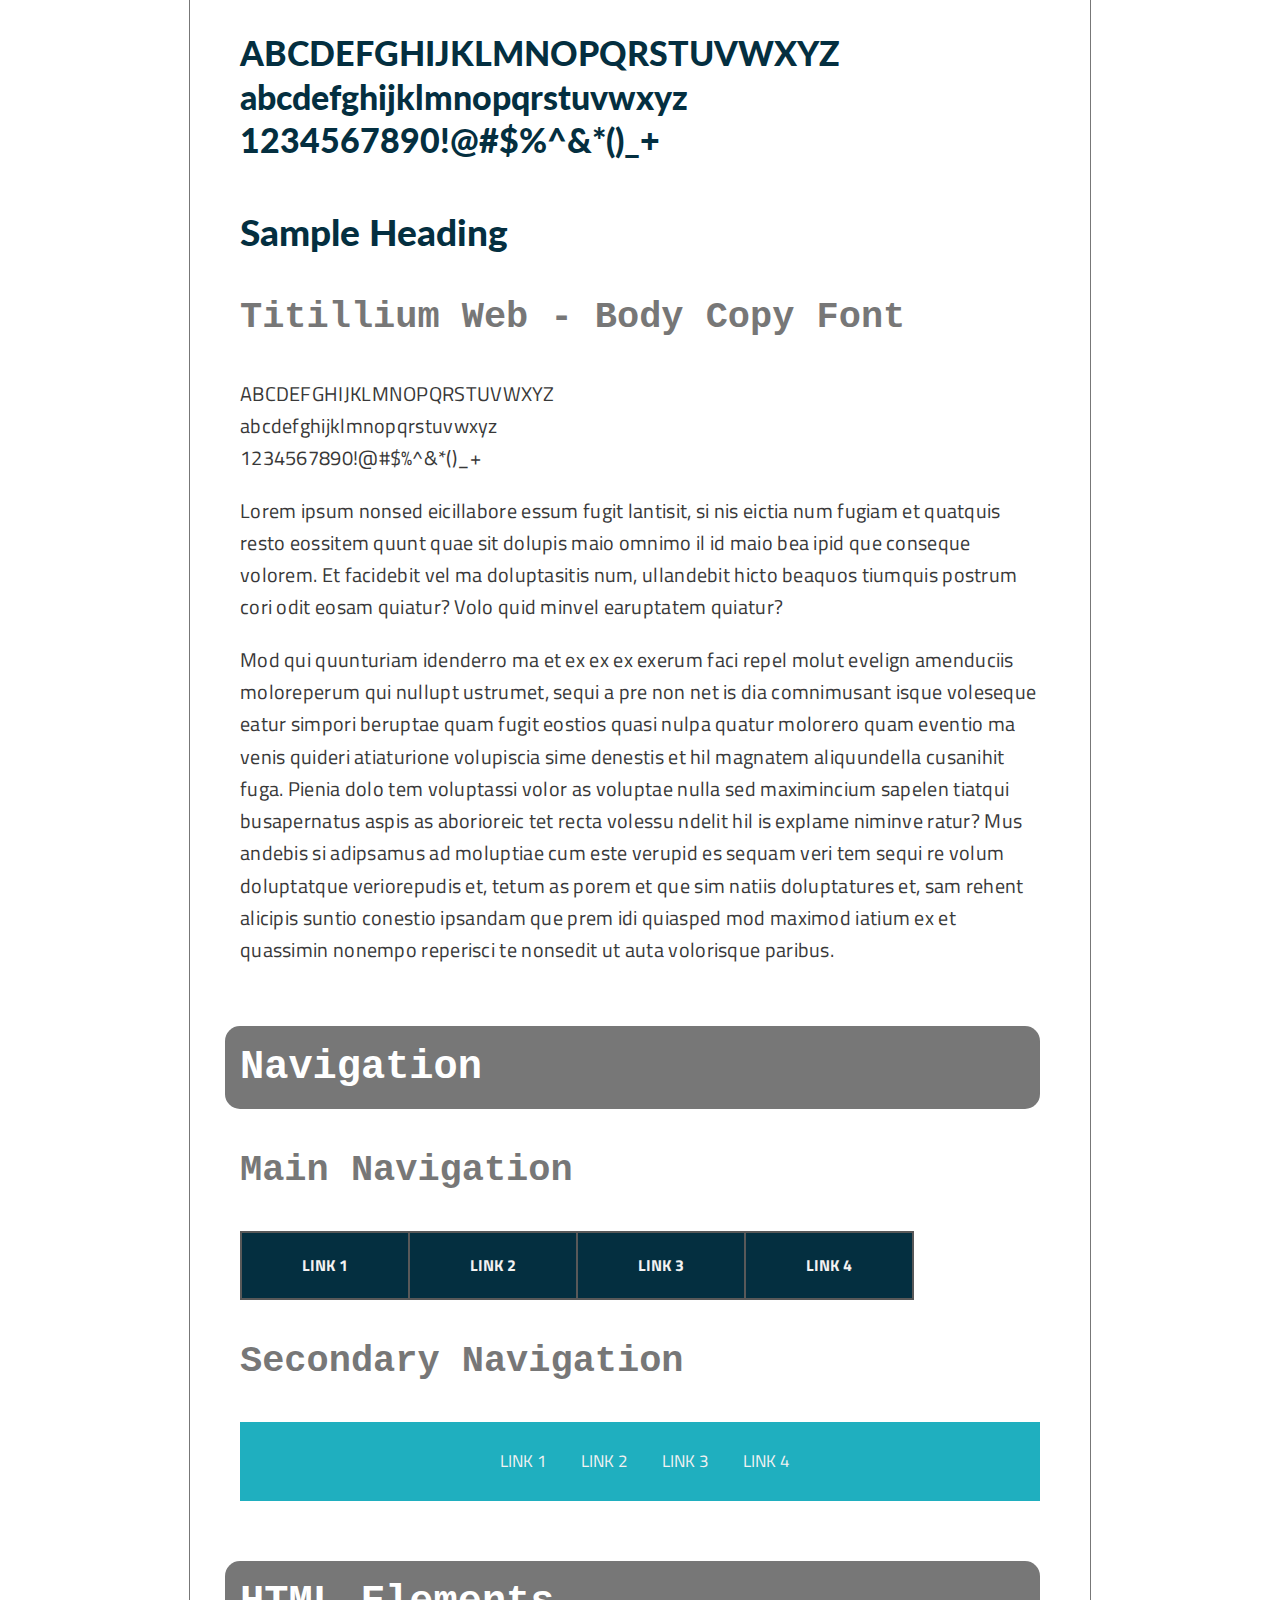
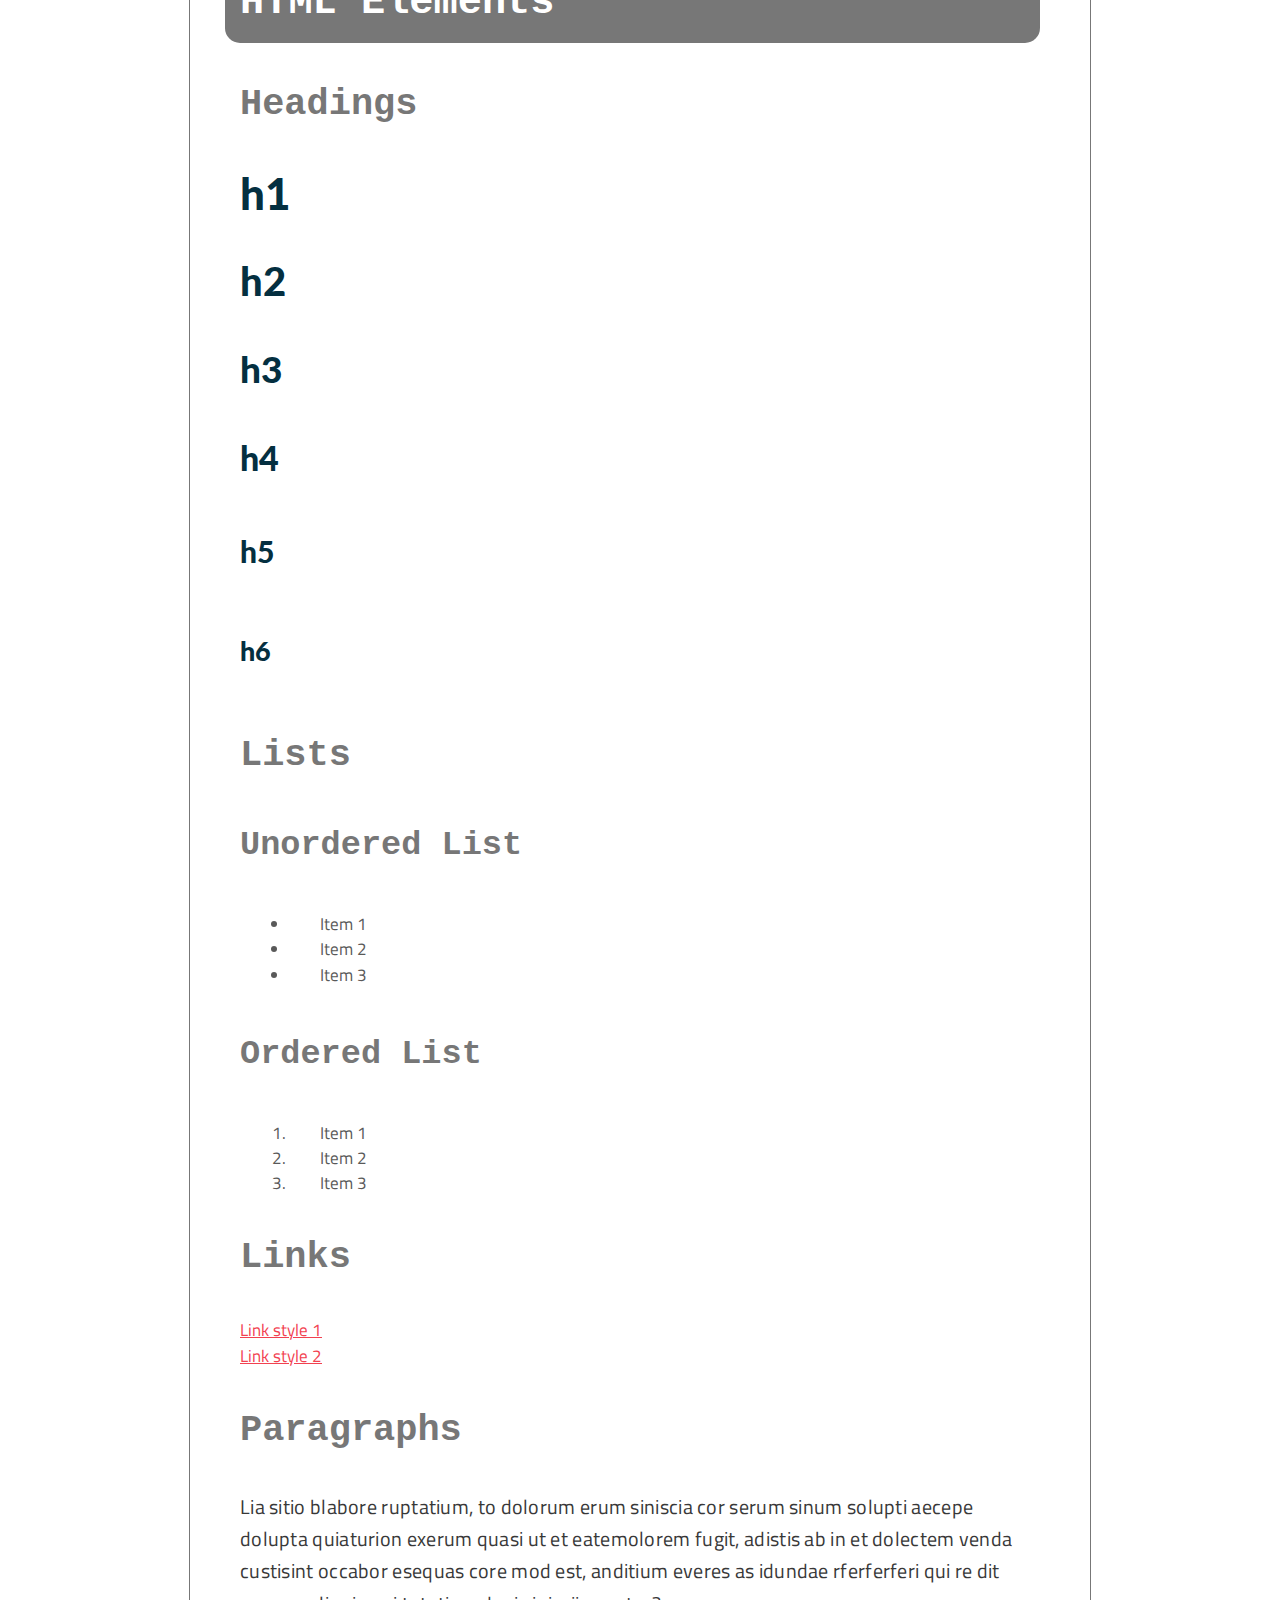
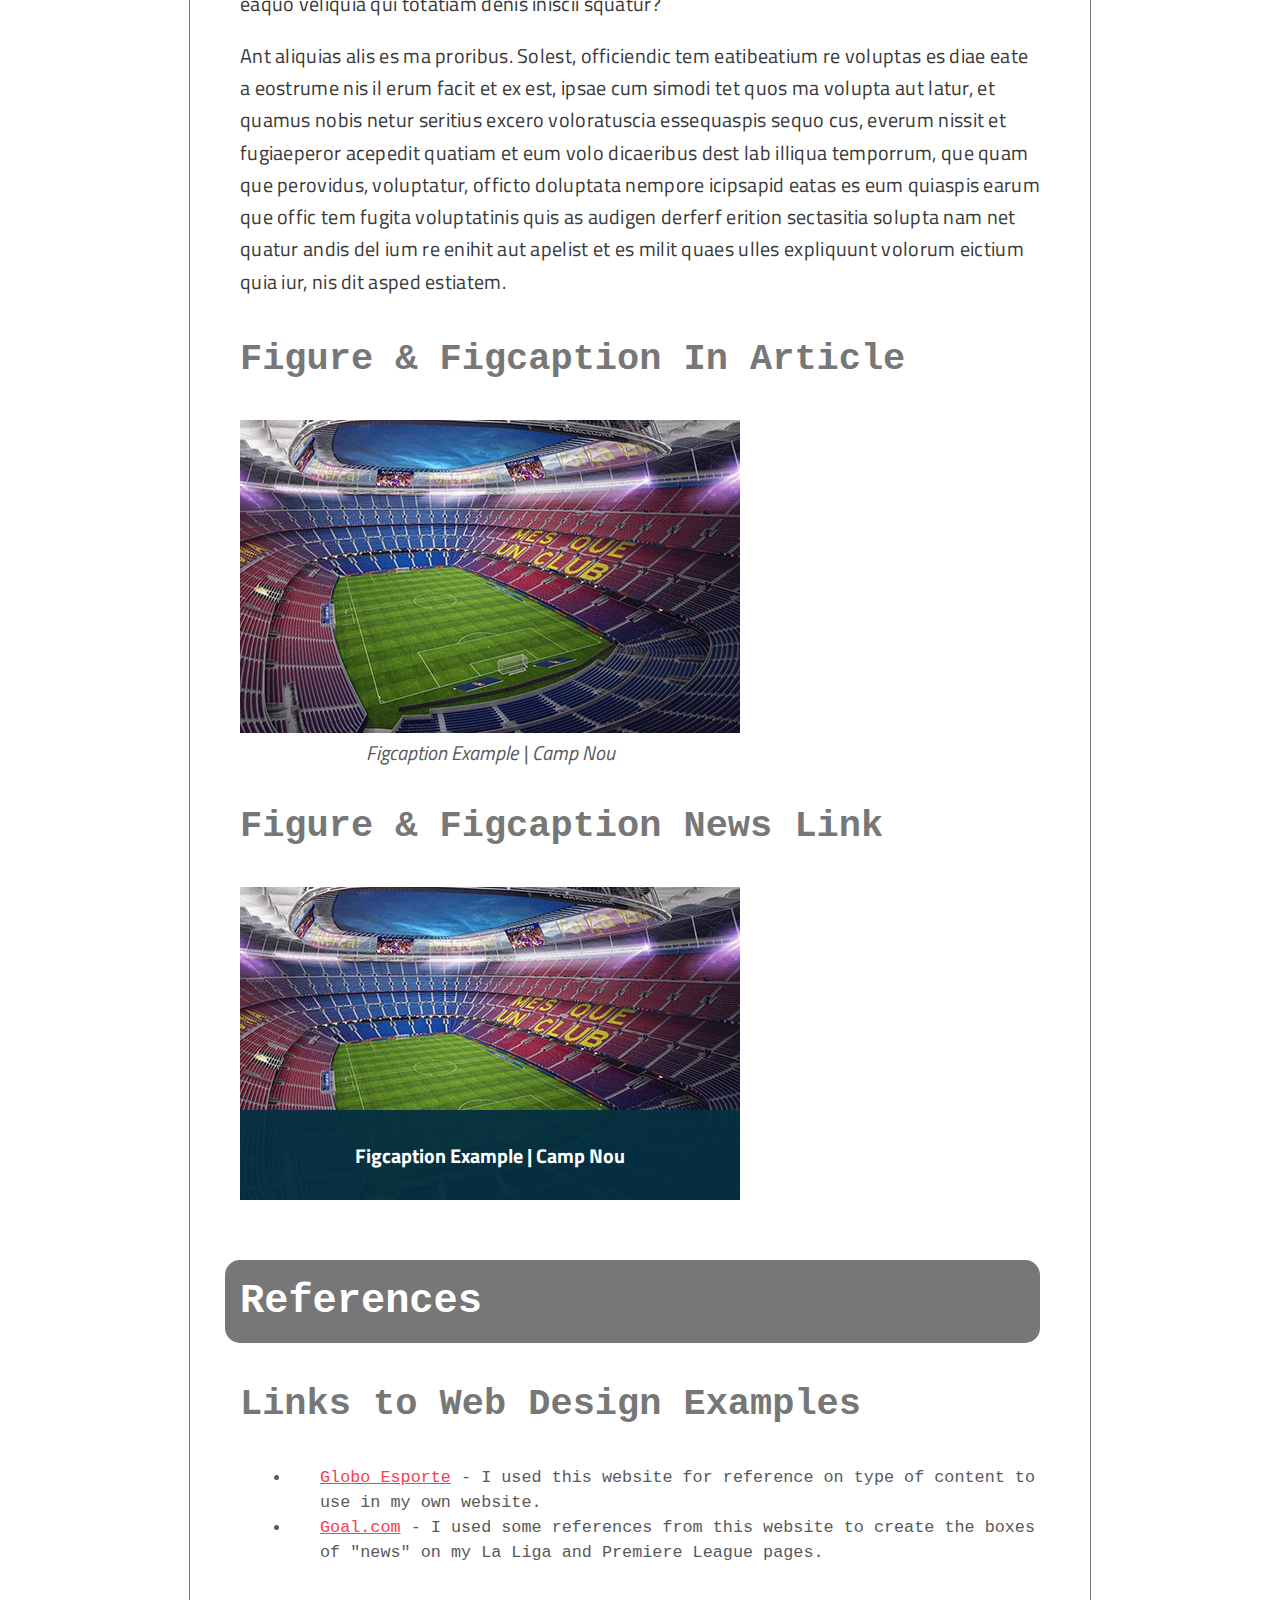
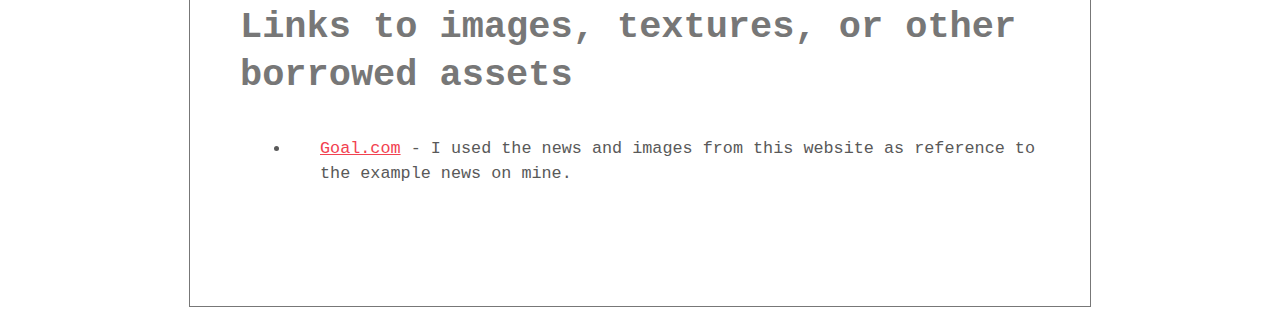
<file: styleguide/styleguide.html>
<!DOCTYPE html>
<html lang="en-US">
	<head>
		<title>Futebol Internacional Style Guide</title>
		<meta charset="UTF-8"/>
    	<link href="styleguide.css" type="text/css" rel="stylesheet" />
	</head>
	<body>
		<h1 class="styleguide">Futebol Internacional Style Guide</h1>
		
		
<!-- Overview Section -->

		<section>
			<h2 class="styleguide">Overview</h2>
			<h3 class="styleguide">Site Purpose</h3>
			<p class="styleguide">My website is about football, more especifically, about the football leagues played in England and in Spain, which are considered the two stronger football leagues in the World.</p>
			<h3 class="styleguide">Target Audience</h3>
			<p class="styleguide">The target audience of my website are Brazilian, mainly males, who love watching and getting informed about the Premier League (the British League) and about <i>La Liga</i> (the Spanish League).</p>
		</section>
		
<!-- Layout Section -->		
		
		<section>
			<h2 class="styleguide">Layout</h2>
			<h3 class="styleguide">Sitemap</h3>
			<img src="images/futebol-internacional-sitemap.jpg" alt="Futebol Internacional Sitemap image"/>
			<h3 class="styleguide">Wireframes</h3>
			<img src="images/home-wireframe.jpg" alt="Futebol Internacional Home Wireframe"/>
			<img src="images/la-liga-wireframe.jpg" alt="Futebol Internacional La Liga Wireframe"/>
			<h3 class="styleguide">Photoshop Design</h3>
			<!-- You have not created this file yet. When this is completed you will need to upload it to your website and update the following link. -->
			<a href="http://futebolinternacional.com/downloads/layouts-futebol-internacional.psd">Download the Futebol Internacional Photoshop design file</a>
		</section>
		
<!-- Branding Section -->		
		
		<section>	
			<h2 class="styleguide">Branding</h2>
			<h3 class="styleguide">Website Logo</h3>
			<img src="images/logo-futebol-internacional-600x132.png" alt="Futebol Internacional Logo"/>
			<h3 class="styleguide">Color Palette</h3>
			<p class="styleguide">Our color choice aimed at being very colorful. The logo was created using 3 of the main colors, the red, dark blue and gray. The light blue will be used to supplement only some details within the site. And the whitish light gray will be used for the background color. We're going to use a regular white too for some fonts.</p>
			<div id="color1" class="colorgroup">
				<h4 class="styleguide">Red</h4>
				<p class="styleguide">#F24150<br/>
				rgb(242, 65, 80)</p>
				<div class="swatches" id="swatch1"></div>
			</div>
			<div id="color2" class="colorgroup">
				<h4 class="styleguide">Dark Blue</h4>
				<p class="styleguide">#042F40<br/>
				rgb(4, 47, 64)</p>
				<div class="swatches" id="swatch2"></div>
			</div>
			<div id="color3" class="colorgroup">
				<h4 class="styleguide">Light Blue</h4>
				<p class="styleguide">#1FAFBF<br/>
				rgb(31, 175, 191)</p>
				<div class="swatches" id="swatch3"></div>
			</div>
			<div id="color4" class="colorgroup">
				<h4 class="styleguide">Light Gray/Whitish</h4>
				<p class="styleguide">#F2F2F2<br/>
				rgb(242, 242, 242)</p>
				<div class="swatches" id="swatch4"></div>
			</div>
			<div id="color5" class="colorgroup">
				<h4 class="styleguide">Dark Gray</h4>
				<p class="styleguide">#595959<br/>
				rgb(89, 89, 89)</p>
				<div class="swatches" id="swatch5"></div>
			</div>	
			<div id="color6" class="colorgroup">
				<h4 class="styleguide">Regular White</h4>
				<p class="styleguide">#ffffff<br/>
				rgb(255, 255, 255)</p>
				<div class="swatches" id="swatch6"></div>
			</div>		
			<div class="clear"></div>
		</section>

<!-- Typography Section -->		
		
		<section>	
			<h2 class="styleguide">Typography</h2>
			<p class="styleguide">I wanted a very thin font for the body, because my intention is to have all the content of the website using a slighly larger font than most websites. Hence the font Titillium Web from Google Fonts. For the headings I didn't want any serif fonts, but I needed some contrast, so I've chosen the Lato font from Google fonts with its heavier weight.</p>
			<h3 class="styleguide">Lato - Heading Font</h3>
			<h4>ABCDEFGHIJKLMNOPQRSTUVWXYZ<br/>
			abcdefghijklmnopqrstuvwxyz<br/>
			1234567890!@#$%^&amp;*()_+</h4>
			<h3>Sample Heading</h3>
			<h3 class="styleguide">Titillium Web - Body Copy Font</h3>
			<p>ABCDEFGHIJKLMNOPQRSTUVWXYZ<br/>
			abcdefghijklmnopqrstuvwxyz<br/>
			1234567890!@#$%^&amp;*()_+</p>
			<p>Lorem ipsum nonsed eicillabore essum fugit lantisit, si nis eictia num fugiam et quatquis resto eossitem quunt quae sit dolupis maio omnimo il id maio bea ipid que conseque volorem. Et facidebit vel ma doluptasitis num, ullandebit hicto beaquos tiumquis postrum cori odit eosam quiatur? Volo quid minvel earuptatem quiatur?</p>
			<p>Mod qui quunturiam idenderro ma et ex ex ex exerum faci repel molut evelign amenduciis moloreperum qui nullupt ustrumet, sequi a pre non net is dia comnimusant isque voleseque eatur simpori beruptae quam fugit eostios quasi nulpa quatur molorero quam eventio ma venis quideri atiaturione volupiscia sime denestis et hil magnatem aliquundella cusanihit fuga. Pienia dolo tem voluptassi volor as voluptae nulla sed maximincium sapelen tiatqui busapernatus aspis as aborioreic tet recta volessu ndelit hil is explame niminve ratur?
Mus andebis si adipsamus ad moluptiae cum este verupid es sequam veri tem sequi re volum doluptatque veriorepudis et, tetum as porem et que sim natiis doluptatures et, sam rehent alicipis suntio conestio ipsandam que prem idi quiasped mod maximod iatium ex et quassimin nonempo reperisci te nonsedit ut auta volorisque paribus.</p>
		</section>
		
<!-- Navigation Section -->		
		
		<section>	
			<h2 class="styleguide">Navigation</h2>
			<h3 class="styleguide">Main Navigation</h3>
			<nav id="mainnav">
				<ul>
					<li><a href="#">Link 1</a></li>
					<li><a href="#">Link 2</a></li>
					<li><a href="#">Link 3</a></li>
					<li><a href="#">Link 4</a></li>
				</ul>
			</nav>
			<h3 class="styleguide">Secondary Navigation</h3>
			<nav id="secondnav">
				<ul>
					<li><a href="#">Link 1</a></li>
					<li><a href="#">Link 2</a></li>
					<li><a href="#">Link 3</a></li>
					<li><a href="#">Link 4</a></li>
				</ul>
			</nav>
		</section>
		
<!-- HTML Elements Section -->		
		
		<section>
			<h2 class="styleguide">HTML Elements</h2>
			<h3 class="styleguide">Headings</h3>
			<h1>h1</h1>
			<h2>h2</h2>
			<h3>h3</h3>
			<h4>h4</h4>
			<h5>h5</h5>
			<h6>h6</h6>
			<h3 class="styleguide">Lists</h3>
			<h4 class="styleguide">Unordered List</h4>
			<ul>
			  <li>Item 1</li>
			  <li>Item 2</li>
			  <li>Item 3</li>
			</ul>
			<h4 class="styleguide">Ordered List</h4>
			<ol>
			  <li>Item 1</li>
			  <li>Item 2</li>
			  <li>Item 3</li>
			</ol>
			
			<h3 class="styleguide">Links</h3>
			<a href="#">Link style 1</a><br/>
			<a href="#" class="linkstyle2">Link style 2</a>

			<h3 class="styleguide">Paragraphs</h3>
			<p>Lia sitio blabore ruptatium, to dolorum erum siniscia cor serum sinum solupti aecepe dolupta quiaturion exerum quasi ut et eatemolorem fugit, adistis ab in et dolectem venda custisint occabor esequas core mod est, anditium everes as idundae rferferferi qui re dit eaquo veliquia qui totatiam denis iniscii squatur?</p>
			<p>Ant aliquias alis es ma proribus. Solest, officiendic tem eatibeatium re voluptas es diae eate a eostrume nis il erum facit et ex est, ipsae cum simodi tet quos ma volupta aut latur, et quamus nobis netur seritius excero voloratuscia essequaspis sequo cus, everum nissit et fugiaeperor acepedit quatiam et eum volo dicaeribus dest lab illiqua temporrum, que quam que perovidus, voluptatur, officto doluptata nempore icipsapid eatas es eum quiaspis earum que offic tem fugita voluptatinis quis as audigen derferf erition sectasitia solupta nam net quatur andis del ium re enihit aut apelist et es milit quaes ulles expliquunt volorum eictium quia iur, nis dit asped estiatem. </p>
			
			<h3 class="styleguide">Figure & Figcaption In Article</h3>
			<figure>
				<img src="images/camp-nou-stadium.jpg" alt="Figure Example | Camp Nou Stadium" />
				<figcaption>Figcaption Example | Camp Nou</figcaption>
			</figure>
			
			<h3 class="styleguide">Figure & Figcaption News Link</h3>
			<figure id="figure-news">
				<img src="images/camp-nou-stadium.jpg" alt="Figure Example | Camp Nou Stadium" />
				<figcaption>Figcaption Example | Camp Nou</figcaption>
			</figure>
		</section>
		
<!-- References Section -->		
		
		<section>
			<h2 class="styleguide">References</h2>
			<!-- List the websites you used as inspiration or plan on using for inspiration. Also include which elements of these websites you used or plan on using. -->
			<h3 class="styleguide">Links to Web Design Examples</h3>
			<ul class="styleguide">
				<li><a href="https://globoesporte.globo.com/">Globo Esporte</a> - I used this website for reference on type of content to use in my own website.</li>
				<li><a href="https://www.goal.com/br">Goal.com</a> - I used some references from this website to create the boxes of "news" on my La Liga and Premiere League pages.</li>
			</ul>
			<h3 class="styleguide">Links to images, textures, or other borrowed assets</h3>
			<ul class="styleguide">
				<li><a href="https://www.goal.com/br">Goal.com</a> - I used the news and images from this website as reference to the example news on mine.</li>
			</ul>
		</section>
		
	</body>
</html>
</file>
<file: css/styles.css>
@import url('https://fonts.googleapis.com/css?family=Lato:400,700|Titillium+Web:400,700,900&display=swap');

* {
    padding: 0;
    margin: 0;
    border: 0;    
    box-sizing: border-box;
}

/* GENERAL STYLES */

body {
    background-image: url(../images/bg-pattern/dust_scratches.png);
    background-color: #F2F2F2;
    font-family: 'Titillium Web', sans-serif;
    font-size: 1.05em;
    line-height: 1.5em;
    color: #595959;
}

h1,h2,h3,h4,h5,h6{
	font-family: 'Lato', sans-serif;
	font-size: 1em;
	line-height: 1.3em;
    color: #042F40;
}

/* Style for individual headings */
h1{
    font-size: 2.6em;
}

h2{
    font-size: 2.4em;
}

h3{
    font-size: 2.2em;
}

h4{
    font-size: 2.0em;
}

h5{
    font-size: 1.8em;
}

h6{
    font-size: 1.6em;
}


/* List Styles */
ul{

}
ul li{
    margin-left: 10px;
  padding-left: 30px;
}

ol{

}
ol li{
   margin-left: 10px;
  padding-left: 30px;
}

.content-width {
    margin: 0 auto;
    width: 820px;
}

.clear-float {
    clear: both;
}

/* STYLES FOR TEXT LINKS */
a:link{
    color: #F24150;
}
a:visited{
    color: #042F40;
}
a:hover{
    color: #1FAFBF;
}
a:active{
    color: #042F40;
}

/* HEADER STYLES */

header img {
    margin-top: 40px;
}

header nav {
    margin-top: 40px;
    float: right;
}

header nav ul {
    list-style-type: none; 
    padding: 0;
    margin: 0;
    font-size: 0;
}

header nav ul li {
    display: inline-block;  
    border-left: 2px solid #595959;  
    border-top: 2px solid #595959;  
    border-bottom: 2px solid #595959;  
    margin: 0;
    padding: 0;	
}

header nav ul li:nth-of-type(4) {	
    border-right: 2px solid #595959;  
}

header nav ul li a:link{
    display: block; 
    background-color: #042F40; 
    color: #F2F2F2;
    text-decoration: none;	
    font-size: 16px; 
    font-weight: bold;
    margin: 0;
    padding: 12px 27px;    
    text-transform: uppercase;
}

header nav ul li a:visited{
    color: lightyellow;
}

header nav ul li a:hover{
    background-color: #F24150;
    color: #042F40; 
}

header nav ul li a:active{
    background-color: #595959;
    color: #042F40; 
}

.currentpage:active {
    background-color: #042F40;
    color: #1FAFBF; 
}

/* FOOTER STYLES */

footer {
    text-align: center;
    z-index: 1;
}

footer nav {
    background-color: #1FAFBF;
    color: #F2F2F2;    
}

footer nav {    
    text-transform: uppercase;
    font-size: .9em;
    font-weight: bold;
}

footer nav ul {
    list-style-type: none;
    padding: 5px 0;
}

footer nav ul li {
    display: inline-block;
    padding: 10px;  
}

footer nav ul li a:link {
    text-decoration: none;
    color: #F2F2F2;
}

footer nav ul li a:visited{
    color: lightyellow;
}

footer nav ul li a:hover{
    color: #042F40;
    text-decoration: underline;	
}

footer nav ul li a:active{
    color: #FFFFFF;	
}

footer #copyright-section {
    background-color: #042F40;
    color: #F2F2F2;
    font-size: .9em;
    font-weight: bold;
    
}

footer #copyright-section p {
    padding: 29px 0;
}

/* HOME PAGE STYLES */

#home-main h1:first-of-type {
    display: none;
}

#main-image {
    margin: 20px 0;
}

#home-main section {
    display: flex;
    margin-bottom: 20px;    
}

#home-main section:nth-of-type(1) {
    text-align: right;    
}

#home-main section:nth-of-type(1) div {
    padding: 58px 0 0 85px;     
}

#home-main section:nth-of-type(1) figure {
    margin-left: 20px;
    
}

#home-main section:nth-of-type(2) {
    display: flex;
    flex-direction: row-reverse;
}

#home-main section:nth-of-type(2) div {
    padding: 58px 85px 0 0; 
}

#home-main section:nth-of-type(2) figure {
    margin-right: 20px;
}

#home-main section div {
    width: 50%;
}

#home-main section figure {
    width: 50%;
}

#home-main section figure img {
    width: 100%;
}

#home-main section h2 {
    margin-bottom: 0.5em;
    font-size: 1.5em;
}


/* ABOUT PAGE STYLES */

#about-main {
    display: flex;    
}

#about-main div:nth-of-type(1) {
    margin: 30px 0 0 -200px;
}

#about-main div:nth-of-type(1) figure img{
    height: 600px;
    width: auto;
}

#about-main div:nth-of-type(2) {
    margin: 30px -200px 30px 0;
}

#about-main div:nth-of-type(2) figure img{
    height: 600px;
    width: auto;
}

#about-main section {
    margin-top: 30px;
    padding: 30px 25px 30px 30px;
}

#about-main section p {
    margin: 20px 0;
    font-size: 1.1em;
    line-height: 1.4em;
}

#about-main section h2 {
    font-size: 2em;
}

#social-media-icons {
    text-align: right;
    margin: 0;
    padding: 0;
}

#social-media-icons a {
    text-decoration: none;
    margin: 0 0 0 15px;
}

#social-media-icons a img:hover {
    transform: scale(1.2);
    transition-duration: 100ms;
}

/* CONTACT PAGE STYLES */

.two-column {
    display: flex;
}

#contact-main {
    margin-bottom: -10px;
}

#contact-main #contact-top-players {
    max-width: 60vw;   
    bottom: -2%;    
    position: relative;
    z-index: -1;
    margin-bottom: -40px;
}

#contact-main #contact-top-players img {
    width: 100%;
}

#contact-main form {
    width: 50%;
    margin: 40px 0 40px 20px ;
    background-color: #1FAFBF;
    padding: 25px;
    border-radius: 10px;
    color: #FFFFFF;
}

#contact-main form fieldset {
    width: 100%;
}

#contact-main form legend {
    font-weight: bold;
    font-size: 1.5em;
    width: 100%;   
}

#contact-main form label {
    width: 100%;
    display: block;
    margin-top: 10px;
}

#contact-main form label:first-of-type {
    margin-left: -1px;
}

#contact-main form input {
    font-family: 'Titillium Web', sans-serif;
    width: 100%;
    display: block;
    font-size: 1.1em;
    padding: 5px 10px;
    border-radius: 5px;
    color: #595959;
}

#contact-main form textarea {
    font-family: 'Titillium Web', sans-serif;
    padding: 10px;
    border-radius: 5px;
    width: 100%;
    margin-top: -25px;
    font-size: 1.1em;
    color: #595959;
}

#contact-main form button {
    width: 100%;
    display: block;
    margin-top: 10px;
    background-color: rgba(4, 47, 64, 0.9);
    padding: 10px;
    border-radius: 5px; 
    color: #FFFFFF;
    font-weight: bold;
    font-size: 1.1em;
    border: 2px solid #FFFFFF;
}

#contact-main form button:hover {
    cursor: pointer;
    background-color: #F24150;
    border: 2px solid #042F40;
    color: #042F40;
    box-shadow:  2px 2px  2px #595959;
}

#contact-main section {
    margin: 40px 20px 0 0;
    width: 50%;   
}

#contact-main section p {
    margin: 20px 0;
    font-size: 1.1em;
    line-height: 1.4em;
    text-align: center;
}

#contact-main section h2 {   
    margin-top: 40px; 
    font-size: 2em;
    line-height: 1em;
    text-align: center;    
}

#contact-balls {
    padding: 20px 20px 0 20px;
}

/* LA LIGA PAGE */

#liga-main {
    margin: 40px auto;
}

#liga-main .news-section figcaption {    
    background-color: rgba(4, 47, 64, 0.95); 
}

#liga-main .news-section figcaption:hover {
    background-color: rgba(242, 65, 80, 0.95);
    color: #042F40; 
}


/* PREMIER LEAGUE PAGE */

#premier-main {
    margin: 40px auto;
}

#premier-main .news-section figcaption {    
    background-color: rgba(31, 175, 191, 0.95);
    color: #042F40;    
}

#premier-main .news-section figcaption:hover {
    background-color: rgba(242, 65, 80, 0.95);    
}

/* NEWS PAGES STYLES */

.intro-section {
    width: 548px;
}

.intro-section h2 {
    margin-bottom: 30px;
}

.intro-section p {
    margin-bottom: 20px;
    font-weight: bold;
}

.news-section {
    display: grid;
    grid-template-columns: 1fr 1fr 1fr;
    grid-template-rows: auto;
    grid-auto-flow: column;
    grid-column-gap: 13px;
    grid-row-gap: 13px;
}

#news-01 {
    grid-column: 1 / 3;
    grid-row: 1 / 2;
}

#news-02 {
    grid-column: 3 / 4;
    grid-row: 1 / 2;
}

#news-03 {
    grid-column: 1 / 2;
    grid-row: 2 / 3;
}

#news-04 {
    grid-column: 2 / 3;
    grid-row: 2 / 3;
}

#news-05 {
    grid-column: 3 / 4;
    grid-row: 2 / 3;
}

.news-section a {
    text-decoration: none;
}

.news-section figcaption {
    height: 90.5px;
    background-color: rgba(4, 47, 64, 0.95);
    color: #FFFFFF;
    font-weight: bold;
    text-align: center;
    display: flex;
    justify-content: center; 
    align-items: center; 
    padding: 20px 30px;
}

.news-section figure {
    overflow: hidden;
    cursor: pointer;
}

.news-section figcaption:hover {
    cursor: pointer;
    background-color: #F24150;
}

.news-section img:hover {
    transform: scale(1.05);
    transition-duration: 00ms;
}

.main-news-call figure {
    width: 544px;
    height: 239px;
}

.main-news-call figure img {
    width: 544px;    
    height: 239px;
}

.main-news-call figcaption {
    width: 544px;
    margin-top: -97px;
    position: relative;
    z-index: 2;
    padding: 20px 150px;
}

.news-call figure {
    width: 265px;    
}

.news-call figure img{
    width: 265px;    
}

.news-call figcaption {
    width: 265px;       
    margin-top: -7px;
}
</file>
<file: practice/style-home.css>
* {
    margin: 0;
    padding: 0;
    border: 0;
}

body {
    font-family: "Myriad Pro", Myriad, "Liberation Sans", "Nimbus Sans L", "Helvetica Neue", Helvetica, Arial, sans-serif;
}

#top-bar {
    background-color: #52471b;
    height: 70px;
    width: 100%;
    border-bottom: 6px solid#87752d;
}

header {
    background-image: url("images/comb.jpg");
    background-color: #f2cc10;    
}

header img {
    display: block;
    margin-top: -50px;
    margin-left: auto;
    margin-right: auto;
}

header h1 {    
    text-align: center;
    color: #87752d;
    font-size: 1em;
    font-weight: 100;
    margin-top: 3px;
    margin-bottom: 18px;
}

header nav {
    background-color: #87752d;
    border-bottom: 2px solid #52471b;
    border-top: 2px solid #52471b;
    text-align: center;
    padding: 7px 0;
    font-family: Arial, Helvetica, sans-serif;
}

header nav ul {
    list-style-type: none;
}

header nav ul li {
    display: inline;
    padding-right: 20px;
}

header nav ul li a {
    color: #f8ffb0;
    text-decoration: none;
    font-weight: bold;
    font-size: 20px;
}

header nav ul li a:active {
    color: #ffffff;
}

header nav ul li a:hover {
    color: #fffc58;
}

header nav ul li a:visited {
    color: #f6fc90;
}

main {
    background-color: #f8ffb0;
    
}

main figure {
    background-color: #87752d;
    width: 200px;
    height: 332px;
    padding-top: 6px;
    border-radius: 10px;
    margin-right: 14px;
    margin-top: 72px;
    margin-bottom: 50px;
    float: left;
}

main figure img {
    display: block;
    margin: auto;
}

main figure figcaption {
    color: #f8ffb0;
    text-align: center;
    font-weight: bold;
    font-size: 20px;
    padding-top: 8px;
    
}

main blockquote {
    clear: both;    
    font-family: Arial, Helvetica, sans-serif;
    font-style: italic;
    font-weight: bold;
    font-size: 35px;
    text-align: center;
    padding: 0 55px;
    padding-bottom: 149px;
    color: #52471b;
}

footer {
    background-color: #52471b;    
    font-weight: bold;
    text-align: center;   
    border-top: 6px solid #87752d;
    color: #f2cc10;
    padding: 34.5px 0;
}

.center-content {
    width: 870px;
    margin: 0 auto;
}

.quote-arial {
    font-family: "Myriad Pro", Myriad, "Liberation Sans", "Nimbus Sans L", "Helvetica Neue", Helvetica, Arial, sans-serif;
}
</file>
<file: practice/beestyle.css>
/*READ THESE NOTES!*/
/*This document is filled with instructions/help in the form of comments*/
/*This is how you write a CSS comment*/
/*It is suggested that you work through this assignment by following the comments/prompts in this CSS file from top to bottom*/

/*You will use Class selectors on the following two rules*/

	/*Take a look at the declaration (property: value;) of the following rule. Find the two elements in the screenshot that are both styled with a yellow background. Notice that the screenshot provides you with the declaration (property: value;) that should be used in this CSS document. You will need to insert the class name showme into the appropriate opening tags in the HTML file (see page 184 for more information about class attributes)*/

	.showme{
		background-color: yellow;
	}

	/*NOTICE that this rule should be a class, but it is missing the class name. You will need to choose a name, make it something descriptive, for this class selector. You will also need to insert this class into the HTML*/

	.to-uppercase{
		text-transform: uppercase;
	}

/*The following three rules should use ID selectors*/

	/*You will need to give these ID selectors names, and place the ids into the correct places in the HTML. Use the screenshot to determine what tag these IDs need to be placed on (see page 183 for more information about ID attributes). */

	#purple-text {
		color: purple;
	}

	/*This will change the Harvesting text color*/

	#red-text {
		color: red;
	}

	#brown-text {
		color: brown;
	}

/*The following two rules should use Type Selectors. Type selectors are just the keywords used in the HTML tags. For instance a paragraph tag looks like this <p>, and the correlating CSS Type Selector would just be p (see page 238 for more information about Type Selectors)*/

	/*You will need to insert the correct type selector for the next two rules*/

	header {
		border: dashed 1px green;
	}

	/*By default this will change your document to have all the paragraphs to be blue. A rule further down this page will change the color of the Production paragraph text to be green. Don't be confused when your document doesn't match the screenshot exactly just yet.*/

	p {
		color: blue;
	}

/*The following two rules should use a mix of selectors (ex: #someid p - which would grab all paragraphs inside the element with the id of someid). This will require you to understand how to read the selectors. Reference the "How to Read CSS Selectors" page in the Week 4 Day 1 iLearn folder. Another good reference would be page 238 of the book, which will describe the different types of selectors.*/

	/*You will need to insert a class named "bolded" into the HTML. */

	li .bolded{
		font-weight: bold;
	}

	/*You will need to insert an id into the HTML named "production-section" This has been named to describe the element it should be placed on. */

	#production-section p{
		color: green;
	}

/*The following three rules should use more advanced selectors. The exact selector type is outlined below.*/

	/*Use a Child selector for the following (see page 238 for more information about Child Selectors). This rule will change the links text color.*/

	li > a {
		color: red;
	}

	/*Use an Adjacent sibling selector for the following. The adjacent sibling selector matches an element that is the next sibling of another.*/

	h1 + p {
		padding-left: 20px;
	}

	/*nth-child (This is not in your reading, but Google how it works. */
	li:nth-child(2){
		padding: 10px;
	}
</file>
<file: practice/beestyle2.css>
/*==============Google font============*/

/* This is an example of how to use google fonts. You don't need to do anything with this code, it is just here as a reference. Notice that you include this @import line, and then you use the font-family like normal everywhere else in the document. */

@import url(https://fonts.googleapis.com/css?family=Libre+Baskerville);

body{
	font-family: 'Libre Baskerville', serif;
	/* Set the default font size for the body text below this comment. Reference the screenshot to know what size to make this text. Use "em" for font size. */
    font-size: .8em;
    margin: 0 auto;
    max-width: 1000px;
}


/*==============Web safe fonts============*/

/* Check out this site for more web safe font families http://www.w3schools.com/cssref/css_websafe_fonts.asp */

/* You can make a single CSS rule apply to multiple elements by using a comma between each selector. The following rule will apply to all the headings on the page (h1-h6). */

h1, h2, h3, h4, h5, h6{
	font-family: "Arial Black", Gadget, sans-serif;
}


/*==============Header============*/

/* This rule is using a decedent selector (Take a look at page 238 in the book to learn more about decedent selectors). Use the screenshot */


header h1{
	/*Write a declaration (property: value;) below this comment that will change the capitalization of the h1's font without rewriting the code in the HTML. */
    text-transform: capitalize;

	/* Write a declaration (property: value;) below this comment to set the font size of this h1 ("A Beekeeping Resource") using a percent. The exact percent is not provided for you in the screenshot. Try to match the size visually. */
    font-size: 165%;

	/* Write a declaration (property: value;) below this comment to set the font color using a hex code. You will need to use Photoshop to eyedrop this color from the screenshot. */
    color: #887934;

	/* Write a declaration (property: value;) below this comment to set the letter spacing of this h1 ("A Beekeeping Resource") using EMs. The exact spacing is not provided for you in the screenshot. Try to match the spacing visually. */
    letter-spacing: .31em;
}

/*==============Main Navigation============*/

/* The following two rules effect only the <ul>s and <li>'s in the <nav>. The selector "nav ul" would be read, "Find all nav tags, then find any children that are <ul>s, and select them." These are more specific so that other list on the page won't be styled the same */

header nav ul {

	/* Write a declaration (property: value;) below this comment to change the background color of this <ul> using a hex color. You will need to use Photoshop to eyedrop this color from the screenshot. */
    background-color: #F2CC0F;	
	width: 20px;	
	height: 200px;	
    padding-top: 45px;
    border: 2px solid #887934;
    list-style-type: none;
}

header nav li{
	/* Write a declaration (property: value;) below this comment to change the background color of the <li>s using an rgba color. You will need to use Photoshop to eyedrop this color from the screenshot. This might not be exactly the same color since there is an opacity. */	
	background-color: rgba(134, 116, 44, 0.95);
	width: 220px;	
	padding: 6px;	
	padding-left: 10px;	
	margin-bottom: 8px;	
    margin-left: -5px;
    list-style-position: inside;
    box-shadow: 2px 2px 2px 1px #111111;
    
}

/*==============LINK STYLE============*/

/* You will need to style your links using the colors defined in the screenshot. Use hex codes for all of these link colors. You will need to make sure that the other links on this page don't also get styled the same. This will work very similar to how the main navigation selectors work above. You need to be specific. */

header nav li a {
    text-decoration: none;
    font-weight: bold;
}

header nav li a, header nav li a:link {
    color: #FDFFB3;
}

header nav li a:hover {
    color: #F7D10E;
}

header nav li a:active {
    color: #FFFCF2;
}

/*==============MAIN STYLE============*/

/*use the screenshot to make the appropriate changes to these elements*/

main {
    background-color: #F8D90C;
    padding: 30px;
    border: 2px solid #AA974A;
    margin-bottom: 0px;
}

main h1 {
    font-size: 2em;
}

h2{
    font-style: italic;
    font-size: 14px;
}

section h2{
    font-style: normal;
    font-size: 20px;
}

footer{
    text-align: center;
}

/* Section Bees and Blossoms styles */

#bees {
    background-color: #FAFCCA;
    border: 1px solid #887934;
    padding: 30px;
    margin-top: 50px;
}

section h2 {
    background-color: #FFFFFF;    
    color: #887934;
    border: 1px solid #887934;
    display: block;
    padding: 10px;
    border-radius: 25px 25px 0 25px;
    margin: -5px 0;
}

#bees h2 {
    max-width: 55px;    
}

#blossoms {
    background-color: #FAFCCA;
    border: 1px solid #887934;
    padding: 30px;
    margin: 30px 0 20px 0;
    height: 500px;
    overflow: scroll;
}

#blossoms h2 {    
    max-width: 105px;      
}

/* Footer styles */

footer {
    background-color: #AA974A;
    margin-top: -12px;
    /* I know the instructions talk about a 20px bottom gap, but since I needed to remove some margin from the top, I used 32px here so I could have actual 20px gab on the bottom of my website */
    margin-bottom: 32px;
    color: #FFFFFF;    
    padding-bottom: 20px;
    border-bottom-left-radius: 20px;
    border-bottom-right-radius: 20px;
}

footer ul {
    list-style-type: none;
    padding-top: 20px;
}

footer ul li {
    display: inline;
    padding-right: 15px;
    
}

footer ul li a {
    color: #FFFFFF;
    font-weight: bold;
}
</file>
<file: styleguide/styleguide.css>
@import url('https://fonts.googleapis.com/css?family=Lato:900|Titillium+Web&display=swap');

/* --------------------------------------------- */
/* --------- Branding: Color Palette ----------- */
/* --------------------------------------------- */
/* These are the colors of the boxes under the Branding section */
#swatch1{
	background-color: #F24150;
}
#swatch2{
	background-color: #042F40;
}	
#swatch3{
	background-color: #1FAFBF;
}	
#swatch4{
	background-color: #F2F2F2;
}	
#swatch5{
	background-color: #595959;
}	

#swatch6{
	background-color: #ffffff;
	border: 1px solid #595959;
}

/* ----------------------------------------------------- */
/* --------- Typography: Heading & Body Copy ----------- */
/* ----------------------------------------------------- */
/* These are the font families of all the headings and body copy */

body{	
	font-family: 'Titillium Web', sans-serif;
    font-size: 1.05em;
    line-height: 1.5em;
    color: #595959;
}

h1,h2,h3,h4,h5,h6{
	font-family: 'Lato', sans-serif;
	font-size: 1em;
	line-height: 1.3em;
    color: #042F40;
}


/* -------------------------------------------------- */
/* --------- Navigation: Main & Secondary ----------- */
/* -------------------------------------------------- */
/* Colors, style, floating, shapes, etc of main & secondary navs */

/* Main Navigation Style */
#mainnav{
	
}
#mainnav ul{
  	padding: 0;
	margin: 0;
	list-style-type: none;        
  	font-size: 0;	
}
#mainnav li{
  	display: inline-block;    
	border-left: 2px solid #595959;  
	border-top: 2px solid #595959;  
	border-bottom: 2px solid #595959;  
	margin: 0;
	padding: 0;	
}

#mainnav li:nth-of-type(4) {	
	border-right: 2px solid #595959;  
}

#mainnav a:link{
	display: block; 
	background-color: #042F40; 
	color: #F2F2F2;
	text-decoration: none;	
	font-size: 16px; 
	font-weight: bold;
	margin: 0;
	padding: 20px 60px;    
	text-transform: uppercase;
}

#mainnav a:visited{
	color: lightyellow;
}
#mainnav a:hover{
	background-color: #F24150;
	color: #042F40; 
}
#mainnav a:active{
	background-color: #595959;
	color: #042F40; 
}


/* Secondary Navigation Style */
#secondnav{
  	background-color: #1FAFBF;
	padding:10px;
	text-align: center;
	text-transform: uppercase;
}
#secondnav ul{
  	padding: 0;

}
#secondnav li{
  	display: inline; 
	padding: 0 10px;
}
#secondnav a:link{
	text-decoration: none;	
	color: #F2F2F2;
}
#secondnav a:visited{
	color: lightyellow;
}
#secondnav a:hover{
	color: #042F40;
	text-decoration: underline;	
}
#secondnav a:active{
	color: #FFFFFF;	
}




/* ----------------------------------- */
/* --------- HTML Elements ----------- */
/* ----------------------------------- */
/* Styling for all HTML Elements */

/* True for all headings */
h1, h2, h3 ,h4, h5, h6{
	color: #042F40;
	font-weight: 900;
}


/* Style for individual headings */
h1{
  	font-size: 2.6em;
}

h2{
  	font-size: 2.4em;
}

h3{
  	font-size: 2.2em;
}

h4{
  	font-size: 2.0em;
}

h5{
  	font-size: 1.8em;
}

h6{
  	font-size: 1.6em;
}


/* List Styles */
ul{

}
ul li{
  	margin-left: 10px;
	padding-left: 30px;
}

ol{

}
ol li{
 	margin-left: 10px;
	padding-left: 30px;
}


/* Non-Navigational Link Styles */
/* This is for all default links on your page */
a:link{
  	color: #F24150;
}
a:visited{
  	color: #042F40;
}
a:hover{
  	color: #1FAFBF;
}
a:active{
  	color: #042F40;
}

/* This is for secondary link styles (possibly in your footer, etc) */
.linkstyle2 a:link{
  	color: #F2F2F2;
}
.linkstyle2 a:visited{
  	color: #042F40;
}
.linkstyle2 a:hover{
  	color: #1FAFBF;
}
.linkstyle2 a:active{
  	color: #042F40;
}


/* Paragraph Styles */
p{
	color: 	#383838;
	line-height: 1.6em;
	letter-spacing: .3px;
	font-size: 1.2em;	
}


/* Figure and Figcaption Styles */
figure{
	text-align: center;
 	width: 500px;
	margin: 0;
	border: 0;
}
figure img{
  	max-width: 100%;
	margin: 0;
	border: 0;
}
figcaption{
  	font-size: 1.2em;
	font-style: italic;	
}


/* Figure and Figcaption Styles for News */

#figure-news figcaption {
    height: 50px;
    background-color: rgba(4, 47, 64, 0.95);
    color: #FFFFFF;
    font-weight: bold;
    text-align: center;
    display: flex;
    justify-content: center; 
    align-items: center; 
	padding: 20px 30px;
	margin-top: -97px;
    position: relative;
	z-index: 2;
	font-style: normal;    
}

#figure-news {
    overflow: hidden;
    cursor: pointer;
}

#figure-news figcaption:hover {
    cursor: pointer;
    background-color: #F24150;
}

#figure-news img:hover {
    transform: scale(1.05);
    transition-duration: 00ms;
}







/* ------------------------------------- */
/* --------- Style Guide CSS ----------- */
/* ------------------------------------- */
/* The following CSS is used for the styling of the structure of the Style Guide itself */
body{
	width: 800px;
	margin: 10px auto;
	border: 1px solid #777;
	padding: 50px;
}

.styleguide{
	font-family: "Courier New", Courier, monospace;
}
h1.styleguide, h2.styleguide, h3.styleguide, h4.styleguide, h5.styleguide, h6.styleguide{
	color: #777;
	font-family: "Courier New", Courier, monospace;
}
h2.styleguide{
    background-color: #777;
    border-radius: 15px;
    padding: 15px;
    margin-left: -15px;
    color: white;
}
p.styleguide{
	color: #777;
	font-family: "Courier New", Courier, monospace;
}

section{
    margin-top: -10px;
    margin-bottom: 70px; 
}
.colorgroup{
    float: left;
    width: 200px;
}
.colorgroup h4{
	font-size: .9em;
}
.colorgroup p{
    font-size: .8em;
}
.clear{
    clear: both;
}
.swatches{
    width: 100px;
    height: 100px;
    border-radius: 10px;
}
</file>
